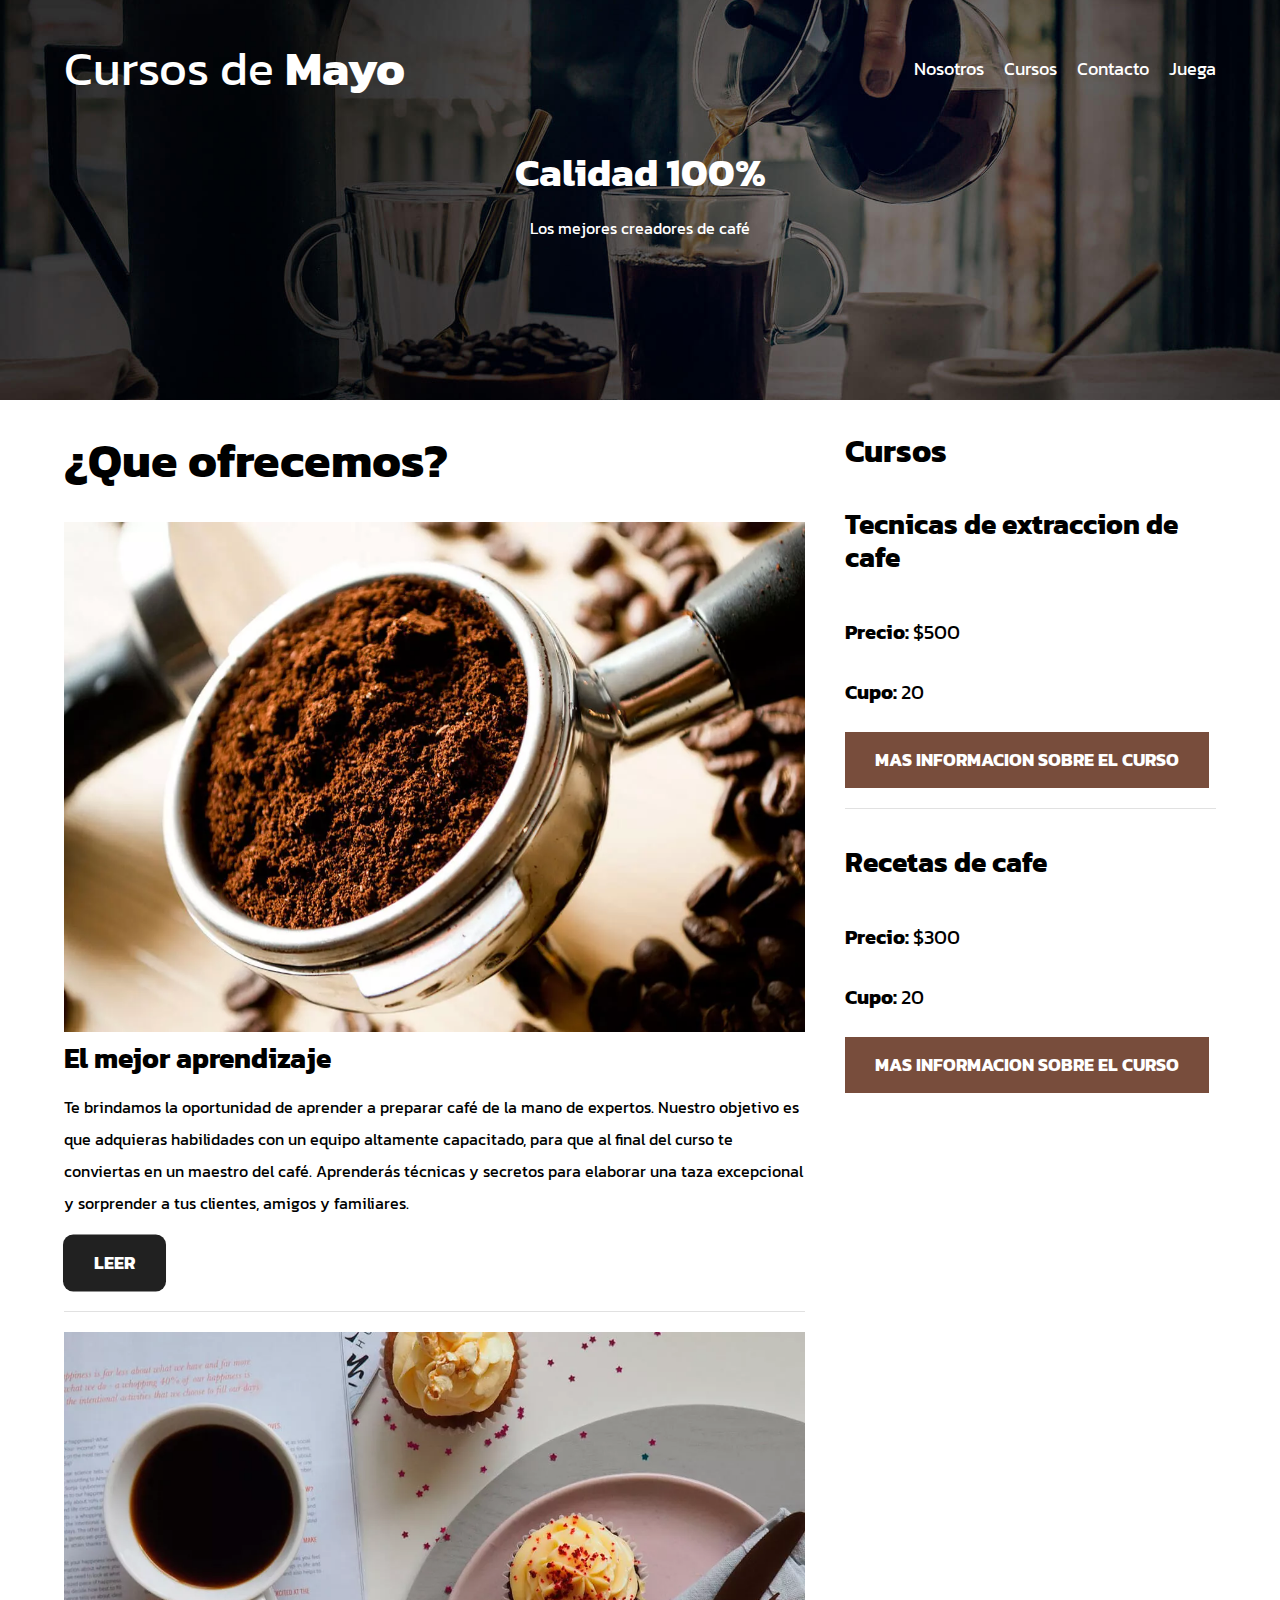
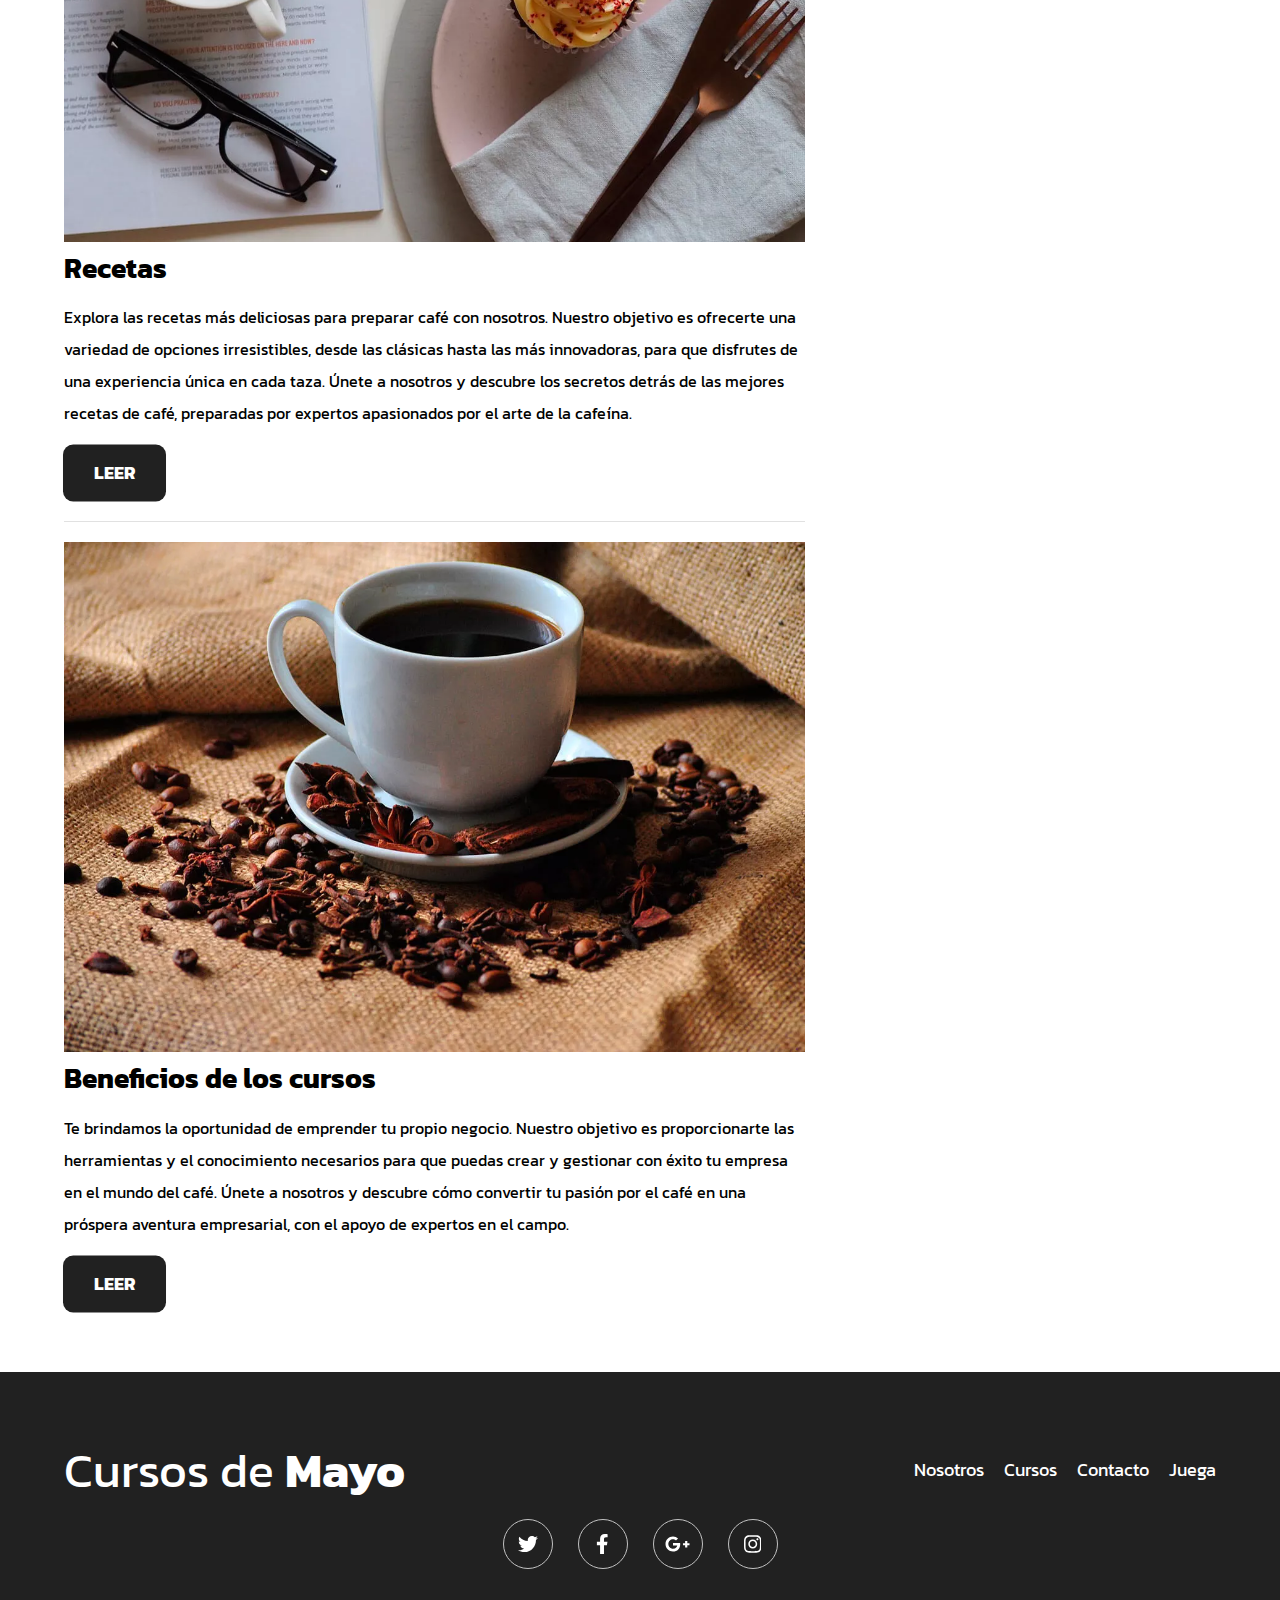
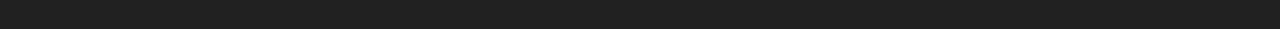
<file: index.html>
<!DOCTYPE html>
<html lang="en">

<head>
    <meta charset="UTF-8">
    <meta http-equiv="X-UA-Compatible" content="IE=edge">
    <meta name="viewport" content="width=device-width, initial-scale=1.0">
    <meta name="description" content="Pagina web sobre el cafe">
    <title>MayoCursos</title>

    <link rel="shortcut icon" href="/img/icono.png" type="image/x-icon">
    <!-- Prefetch -->
    <link rel="Prefetch" href="nosotros.html">

    <!-- Preload -->
    <link rel="preload" href="CSS/normalize.css" as="style">
    <link rel="stylesheet" href="CSS/normalize.css">

    <link rel="preload" href="CSS/style.css" as="style">
    <link rel="stylesheet" href="CSS/style.css">

    <!-- Google fonts -->
    <link rel="preconnect" href="https://fonts.googleapis.com">
    <link rel="preconnect" href="https://fonts.gstatic.com" crossorigin="crossoring" as="font">
    <link href="https://fonts.googleapis.com/css2?family=Open+Sans:ital@1&family=PT+Sans:wght@400;700&display=swap"
        rel="stylesheet">
    <title>Document</title>
</head>

<body>

    <header class="header">
        <div class="contenedor ">
            <div class="barra no-margin">
                <a class="logo" href="index.html">
                    <h1 class="logo__nombre no-margin centrar-texto">Cursos de <span class="logo__bold">Mayo</span></h1>
                </a>

                <nav class="navegacion">
                    <a href="nosotros.html" class="navegacion__enlace">Nosotros</a>
                    <a href="cursos.html" class="navegacion__enlace">Cursos</a>
                    <a href="contacto.html" class="navegacion__enlace">Contacto</a>
                    <a href="quiz.html" class="navegacion__enlace">Juega</a>
                </nav>
            </div>
        </div>

        <div class="header__texto">
            <h2 class="no-margin">Calidad 100%</h2>
            <p>Los mejores creadores de café</p>
        </div>
    </header>

    <div class="contenedor contenido-principal">
        <main class="blog">
            <h1>¿Que ofrecemos?</h1>

            <article class="entrada">
                <div class="entrada__imagen">
                    <picture>
                        <source srcset="img/blog1.webp" type="image/webp">
                        <img loading="lazy" src="img/blog1.jpg" alt="Imagen del blog">
                    </picture>
                </div>

                <div class="entrada__contenido">
                    <h4 class="no-margin">El mejor aprendizaje</h4>
                    <p>
                        Te brindamos la oportunidad de aprender a preparar café de la mano de expertos. Nuestro objetivo
                        es que adquieras habilidades con un equipo altamente capacitado, para que al final del curso te
                        conviertas en un maestro del café. Aprenderás técnicas y secretos para elaborar una taza
                        excepcional y sorprender a tus clientes, amigos y familiares.
                    </p>
                    <a href="entrada.html" class="boton boton--primario">Leer</a>
                </div>
            </article>

            <article class="entrada">
                <div class="entrada__imagen">
                    <picture>
                        <source srcset="img/blog2.webp" type="image/webp">
                        <img loading="lazy" src="img/blog2.jpg" alt="Imagen del blog">
                    </picture>
                </div>

                <div class="entrada__contenido">
                    <h4 class="no-margin">Recetas</h4>
                    <p>
                        Explora las recetas más deliciosas para preparar café con nosotros. Nuestro objetivo es
                        ofrecerte una variedad de opciones irresistibles, desde las clásicas hasta las más innovadoras,
                        para que disfrutes de una experiencia única en cada taza. Únete a nosotros y descubre los
                        secretos detrás de las mejores recetas de café, preparadas por expertos apasionados por el arte
                        de la cafeína.
                    </p>
                    <a href="entrada.html" class="boton boton--primario">Leer</a>
                </div>
            </article>

            <article class="entrada">
                <div class="entrada__imagen">
                    <picture>
                        <source srcset="img/blog3.webp" type="image/webp">
                        <img loading="lazy" src="img/blog3.jpg" alt="Imagen del blog">
                    </picture>
                </div>

                <div class="entrada__contenido">
                    <h4 class="no-margin">Beneficios de los cursos</h4>
                    <p>
                        Te brindamos la oportunidad de emprender tu propio negocio. Nuestro objetivo es proporcionarte
                        las herramientas y el conocimiento necesarios para que puedas crear y gestionar con éxito tu
                        empresa en el mundo del café. Únete a nosotros y descubre cómo convertir tu pasión por el café
                        en una próspera aventura empresarial, con el apoyo de expertos en el campo.
                    </p>
                    <a href="entrada.html" class="boton boton--primario">Leer</a>
                </div>
            </article>
        </main>
        <aside class="sidebar">
            <h3>Cursos</h3>

            <ul class="cursos no-padding">
                <li class="widget-curso">
                    <h4>Tecnicas de extraccion de cafe</h4>
                    <p class="widget-curso__label">Precio:
                        <span class="widget-curso__label__info">$500</span>
                    </p>
                    <p class="widget-curso__label">Cupo:
                        <span class="widget-curso__label__info">20</span>
                    </p>
                    <a href="entrada.html" class="boton boton--secundario">Mas informacion sobre el curso</a>
                </li>

                <li class="widget-curso">
                    <h4>Recetas de cafe</h4>
                    <p class="widget-curso__label">Precio:
                        <span class="widget-curso__label__info">$300</span>
                    </p>
                    <p class="widget-curso__label">Cupo:
                        <span class="widget-curso__label__info">20</span>
                    </p>
                    <a href="entrada.html" class="boton boton--secundario">Mas informacion sobre el curso</a>
                </li>
            </ul>
        </aside>
    </div>

    <footer class="footer">
        <div class="contenedor">
            <div class="barra no-margin">
                <a class="logo" href="index.html">
                    <h1 class="logo__nombre no-margin centrar-texto">Cursos de <span class="logo__bold">Mayo</span></h1>
                </a>

                <nav class="navegacion">
                    <a href="nosotros.html" class="navegacion__enlace">Nosotros</a>
                    <a href="cursos.html" class="navegacion__enlace">Cursos</a>
                    <a href="contacto.html" class="navegacion__enlace">Contacto</a>
                    <a href="quiz.html" class="navegacion__enlace">Juega</a>

                </nav>
            </div>
        </div>
        <div class="socials-container">
            <a href="#" class="social twitter">
                <svg height="1em" viewBox="0 0 512 512">
                    <path
                        d="M459.37 151.716c.325 4.548.325 9.097.325 13.645 0 138.72-105.583 298.558-298.558 298.558-59.452 0-114.68-17.219-161.137-47.106 8.447.974 16.568 1.299 25.34 1.299 49.055 0 94.213-16.568 130.274-44.832-46.132-.975-84.792-31.188-98.112-72.772 6.498.974 12.995 1.624 19.818 1.624 9.421 0 18.843-1.3 27.614-3.573-48.081-9.747-84.143-51.98-84.143-102.985v-1.299c13.969 7.797 30.214 12.67 47.431 13.319-28.264-18.843-46.781-51.005-46.781-87.391 0-19.492 5.197-37.36 14.294-52.954 51.655 63.675 129.3 105.258 216.365 109.807-1.624-7.797-2.599-15.918-2.599-24.04 0-57.828 46.782-104.934 104.934-104.934 30.213 0 57.502 12.67 76.67 33.137 23.715-4.548 46.456-13.32 66.599-25.34-7.798 24.366-24.366 44.833-46.132 57.827 21.117-2.273 41.584-8.122 60.426-16.243-14.292 20.791-32.161 39.308-52.628 54.253z">
                    </path>
                </svg>
            </a>

            <a href="#" class="social facebook"><svg height="1em" viewBox="0 0 320 512">
                    <path
                        d="M279.14 288l14.22-92.66h-88.91v-60.13c0-25.35 12.42-50.06 52.24-50.06h40.42V6.26S260.43 0 225.36 0c-73.22 0-121.08 44.38-121.08 124.72v70.62H22.89V288h81.39v224h100.17V288z">
                    </path>
                </svg></a>

            <a href="#" class="social google-plus">
                <svg height="1em" viewBox="0 0 640 512">
                    <path
                        d="M386.061 228.496c1.834 9.692 3.143 19.384 3.143 31.956C389.204 370.205 315.599 448 204.8 448c-106.084 0-192-85.915-192-192s85.916-192 192-192c51.864 0 95.083 18.859 128.611 50.292l-52.126 50.03c-14.145-13.621-39.028-29.599-76.485-29.599-65.484 0-118.92 54.221-118.92 121.277 0 67.056 53.436 121.277 118.92 121.277 75.961 0 104.513-54.745 108.965-82.773H204.8v-66.009h181.261zm185.406 6.437V179.2h-56.001v55.733h-55.733v56.001h55.733v55.733h56.001v-55.733H627.2v-56.001h-55.733z">
                    </path>
                </svg>
            </a>

            <a href="#" class="social instagram"><svg height="1em" viewBox="0 0 448 512">
                    <path
                        d="M224.1 141c-63.6 0-114.9 51.3-114.9 114.9s51.3 114.9 114.9 114.9S339 319.5 339 255.9 287.7 141 224.1 141zm0 189.6c-41.1 0-74.7-33.5-74.7-74.7s33.5-74.7 74.7-74.7 74.7 33.5 74.7 74.7-33.6 74.7-74.7 74.7zm146.4-194.3c0 14.9-12 26.8-26.8 26.8-14.9 0-26.8-12-26.8-26.8s12-26.8 26.8-26.8 26.8 12 26.8 26.8zm76.1 27.2c-1.7-35.9-9.9-67.7-36.2-93.9-26.2-26.2-58-34.4-93.9-36.2-37-2.1-147.9-2.1-184.9 0-35.8 1.7-67.6 9.9-93.9 36.1s-34.4 58-36.2 93.9c-2.1 37-2.1 147.9 0 184.9 1.7 35.9 9.9 67.7 36.2 93.9s58 34.4 93.9 36.2c37 2.1 147.9 2.1 184.9 0 35.9-1.7 67.7-9.9 93.9-36.2 26.2-26.2 34.4-58 36.2-93.9 2.1-37 2.1-147.8 0-184.8zM398.8 388c-7.8 19.6-22.9 34.7-42.6 42.6-29.5 11.7-99.5 9-132.1 9s-102.7 2.6-132.1-9c-19.6-7.8-34.7-22.9-42.6-42.6-11.7-29.5-9-99.5-9-132.1s-2.6-102.7 9-132.1c7.8-19.6 22.9-34.7 42.6-42.6 29.5-11.7 99.5-9 132.1-9s102.7-2.6 132.1 9c19.6 7.8 34.7 22.9 42.6 42.6 11.7 29.5 9 99.5 9 132.1s2.7 102.7-9 132.1z">
                    </path>
                </svg></a>
        </div>

    </footer>

    <script src="/js/modernizir.js"></script>
    <script src="/js/script.js"></script>
</body>

</html>
</file>
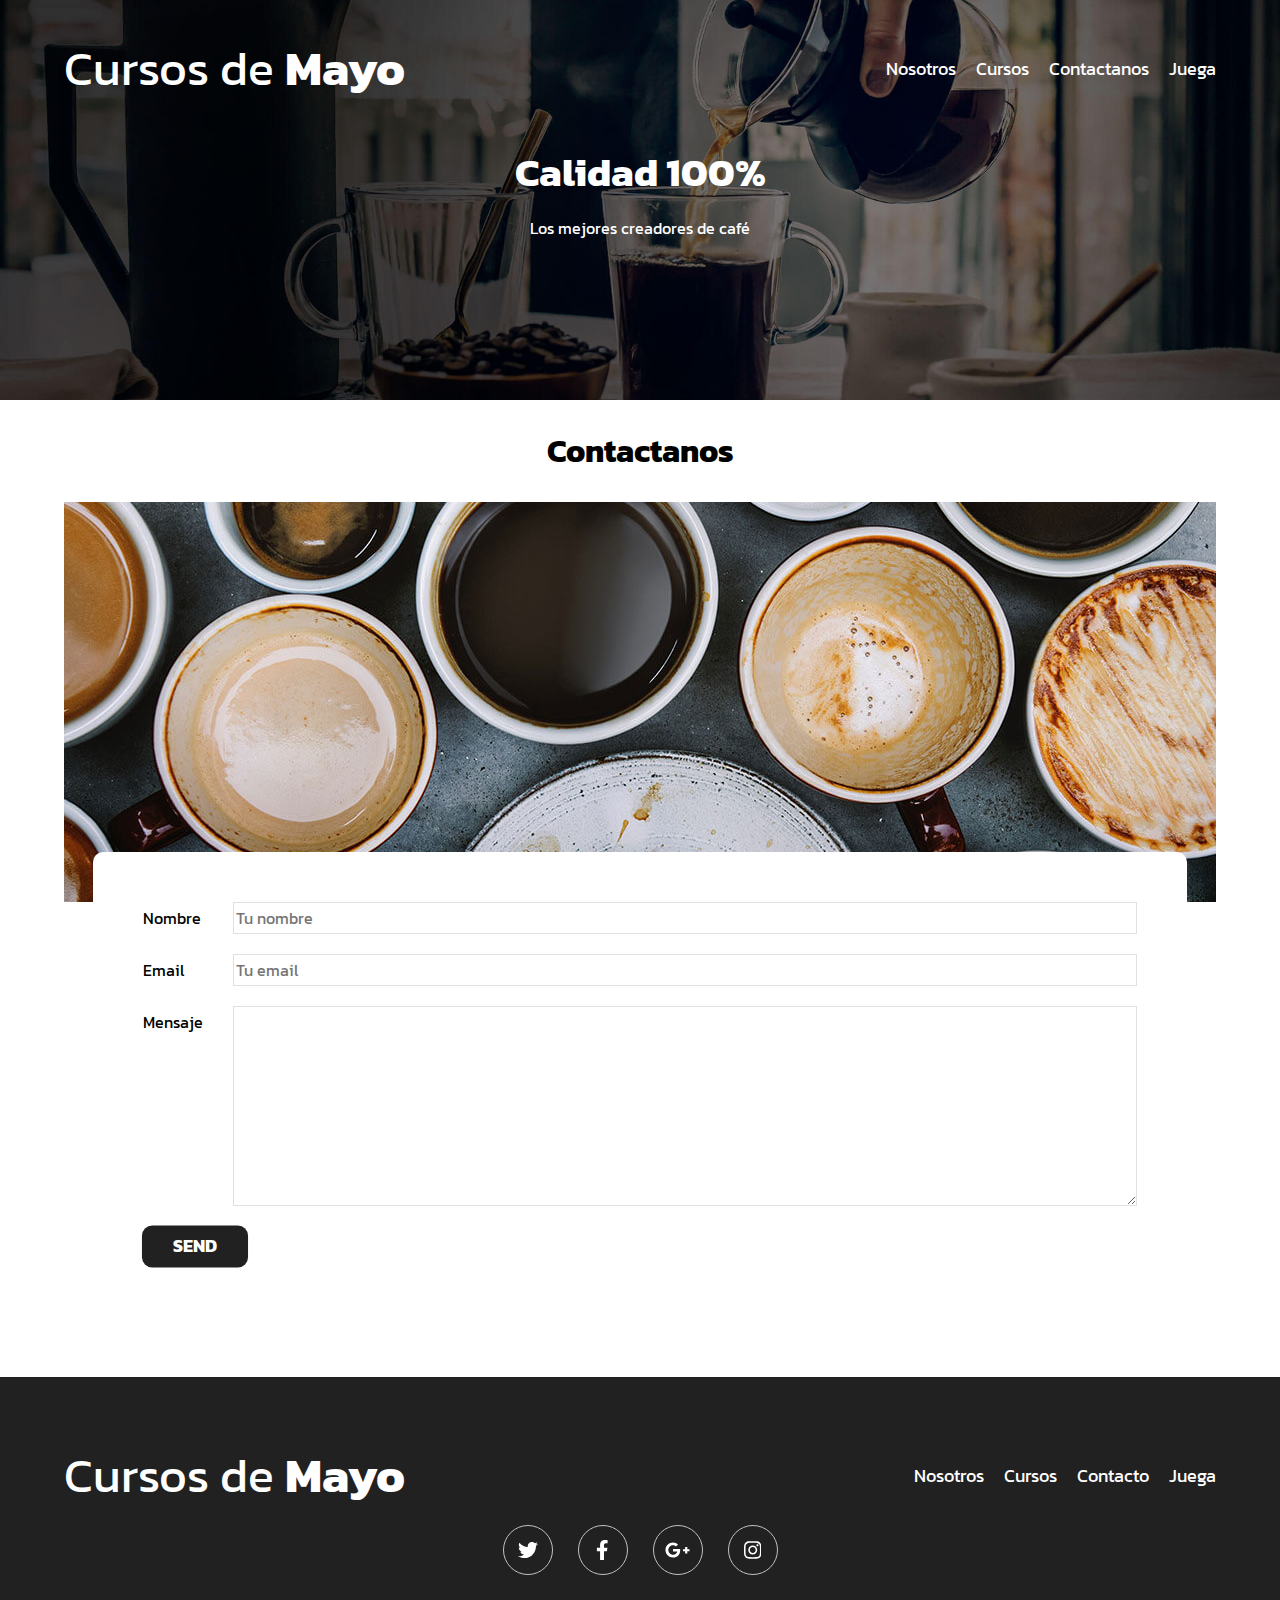
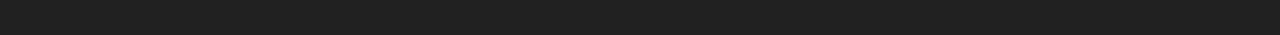
<file: contacto.html>
<!DOCTYPE html>
<html lang="en">
<head>
    <meta charset="UTF-8">
    <meta http-equiv="X-UA-Compatible" content="IE=edge">
    <meta name="viewport" content="width=device-width, initial-scale=1.0">
    <link rel="stylesheet" href="CSS/normalize.css">
    
    <title>MayoCursos</title>

    <link rel="shortcut icon" href="/img/icono.png" type="image/x-icon">
    <!-- Google fonts -->
    <link rel="preconnect" href="https://fonts.googleapis.com">
    <link rel="preconnect" href="https://fonts.gstatic.com" crossorigin>
    <link href="https://fonts.googleapis.com/css2?family=Open+Sans:ital@1&family=PT+Sans:wght@400;700&display=swap" rel="stylesheet">
    
    <link rel="stylesheet" href="CSS/style.css">
    <title>Document</title>
</head>
<body>
    
    <header class="header">
        <div class="contenedor ">
            <div class="barra no-margin">
                <a class="logo" href="index.html">
                    <h1 class="logo__nombre no-margin centrar-texto">Cursos de <span class="logo__bold">Mayo</span></h1>
                </a>

                <nav class="navegacion">
                    <a href="nosotros.html" class="navegacion__enlace">Nosotros</a>
                    <a href="cursos.html" class="navegacion__enlace">Cursos</a>
                    <a href="contacto.html" class="navegacion__enlace">Contactanos</a>
                    <a href="quiz.html" class="navegacion__enlace">Juega</a>
                </nav>
            </div>
        </div>

        <div class="header__texto">
            <h2 class="no-margin">Calidad 100%</h2>
            <p>Los mejores creadores de café</p>
        </div>
    </header>

    <main class="contenedor">
        <h3 class="centrar-texto">Contactanos</h3>

        <div class="contacto-bg"></div>

        <form class="formulario">
            <div class="campo">
                <label class="campo__label" for="nombre">Nombre</label>
                <input class="campo__filed" type="text" placeholder="Tu nombre" id="nombre">
            </div>
            <div class="campo">
                <label class="campo__label" for="email">Email</label>
                <input class="campo__filed" type="email" placeholder="Tu email" id="email">
            </div>
            <div class="campo">
                <label class="campo__label" for="mensaje">Mensaje</label>
                <textarea class="campo__filed campo__filed--textarea" id="mensaje"></textarea>
            </div>
            <div class="campo">
                <input class="boton boton--primario" type="submit" value="Send" onclick="alert('Correo Recibido')">
            </div>
        </form>
    </main>

    <footer class="footer">
        <div class="contenedor">
            <div class="barra no-margin">
                <a class="logo" href="index.html">
                    <h1 class="logo__nombre no-margin centrar-texto">Cursos de <span class="logo__bold">Mayo</span></h1>
                </a>

                <nav class="navegacion">
                    <a href="nosotros.html" class="navegacion__enlace">Nosotros</a>
                    <a href="cursos.html" class="navegacion__enlace">Cursos</a>
                    <a href="contacto.html" class="navegacion__enlace">Contacto</a>
                    <a href="quiz.html" class="navegacion__enlace">Juega</a>
                </nav>
            </div>
        </div>
        <div class="socials-container">
            <a href="#" class="social twitter">
                <svg height="1em" viewBox="0 0 512 512">
                    <path
                        d="M459.37 151.716c.325 4.548.325 9.097.325 13.645 0 138.72-105.583 298.558-298.558 298.558-59.452 0-114.68-17.219-161.137-47.106 8.447.974 16.568 1.299 25.34 1.299 49.055 0 94.213-16.568 130.274-44.832-46.132-.975-84.792-31.188-98.112-72.772 6.498.974 12.995 1.624 19.818 1.624 9.421 0 18.843-1.3 27.614-3.573-48.081-9.747-84.143-51.98-84.143-102.985v-1.299c13.969 7.797 30.214 12.67 47.431 13.319-28.264-18.843-46.781-51.005-46.781-87.391 0-19.492 5.197-37.36 14.294-52.954 51.655 63.675 129.3 105.258 216.365 109.807-1.624-7.797-2.599-15.918-2.599-24.04 0-57.828 46.782-104.934 104.934-104.934 30.213 0 57.502 12.67 76.67 33.137 23.715-4.548 46.456-13.32 66.599-25.34-7.798 24.366-24.366 44.833-46.132 57.827 21.117-2.273 41.584-8.122 60.426-16.243-14.292 20.791-32.161 39.308-52.628 54.253z">
                    </path>
                </svg>
            </a>

            <a href="#" class="social facebook"><svg height="1em" viewBox="0 0 320 512">
                    <path
                        d="M279.14 288l14.22-92.66h-88.91v-60.13c0-25.35 12.42-50.06 52.24-50.06h40.42V6.26S260.43 0 225.36 0c-73.22 0-121.08 44.38-121.08 124.72v70.62H22.89V288h81.39v224h100.17V288z">
                    </path>
                </svg></a>

            <a href="#" class="social google-plus">
                <svg height="1em" viewBox="0 0 640 512">
                    <path
                        d="M386.061 228.496c1.834 9.692 3.143 19.384 3.143 31.956C389.204 370.205 315.599 448 204.8 448c-106.084 0-192-85.915-192-192s85.916-192 192-192c51.864 0 95.083 18.859 128.611 50.292l-52.126 50.03c-14.145-13.621-39.028-29.599-76.485-29.599-65.484 0-118.92 54.221-118.92 121.277 0 67.056 53.436 121.277 118.92 121.277 75.961 0 104.513-54.745 108.965-82.773H204.8v-66.009h181.261zm185.406 6.437V179.2h-56.001v55.733h-55.733v56.001h55.733v55.733h56.001v-55.733H627.2v-56.001h-55.733z">
                    </path>
                </svg>
            </a>

            <a href="#" class="social instagram"><svg height="1em" viewBox="0 0 448 512">
                    <path
                        d="M224.1 141c-63.6 0-114.9 51.3-114.9 114.9s51.3 114.9 114.9 114.9S339 319.5 339 255.9 287.7 141 224.1 141zm0 189.6c-41.1 0-74.7-33.5-74.7-74.7s33.5-74.7 74.7-74.7 74.7 33.5 74.7 74.7-33.6 74.7-74.7 74.7zm146.4-194.3c0 14.9-12 26.8-26.8 26.8-14.9 0-26.8-12-26.8-26.8s12-26.8 26.8-26.8 26.8 12 26.8 26.8zm76.1 27.2c-1.7-35.9-9.9-67.7-36.2-93.9-26.2-26.2-58-34.4-93.9-36.2-37-2.1-147.9-2.1-184.9 0-35.8 1.7-67.6 9.9-93.9 36.1s-34.4 58-36.2 93.9c-2.1 37-2.1 147.9 0 184.9 1.7 35.9 9.9 67.7 36.2 93.9s58 34.4 93.9 36.2c37 2.1 147.9 2.1 184.9 0 35.9-1.7 67.7-9.9 93.9-36.2 26.2-26.2 34.4-58 36.2-93.9 2.1-37 2.1-147.8 0-184.8zM398.8 388c-7.8 19.6-22.9 34.7-42.6 42.6-29.5 11.7-99.5 9-132.1 9s-102.7 2.6-132.1-9c-19.6-7.8-34.7-22.9-42.6-42.6-11.7-29.5-9-99.5-9-132.1s-2.6-102.7 9-132.1c7.8-19.6 22.9-34.7 42.6-42.6 29.5-11.7 99.5-9 132.1-9s102.7-2.6 132.1 9c19.6 7.8 34.7 22.9 42.6 42.6 11.7 29.5 9 99.5 9 132.1s2.7 102.7-9 132.1z">
                    </path>
                </svg></a>
        </div>

    </footer>

    <script src="js/modernizir.js"></script>
    <script src="/js/script.js"></script>
</body>
</html>
</file>
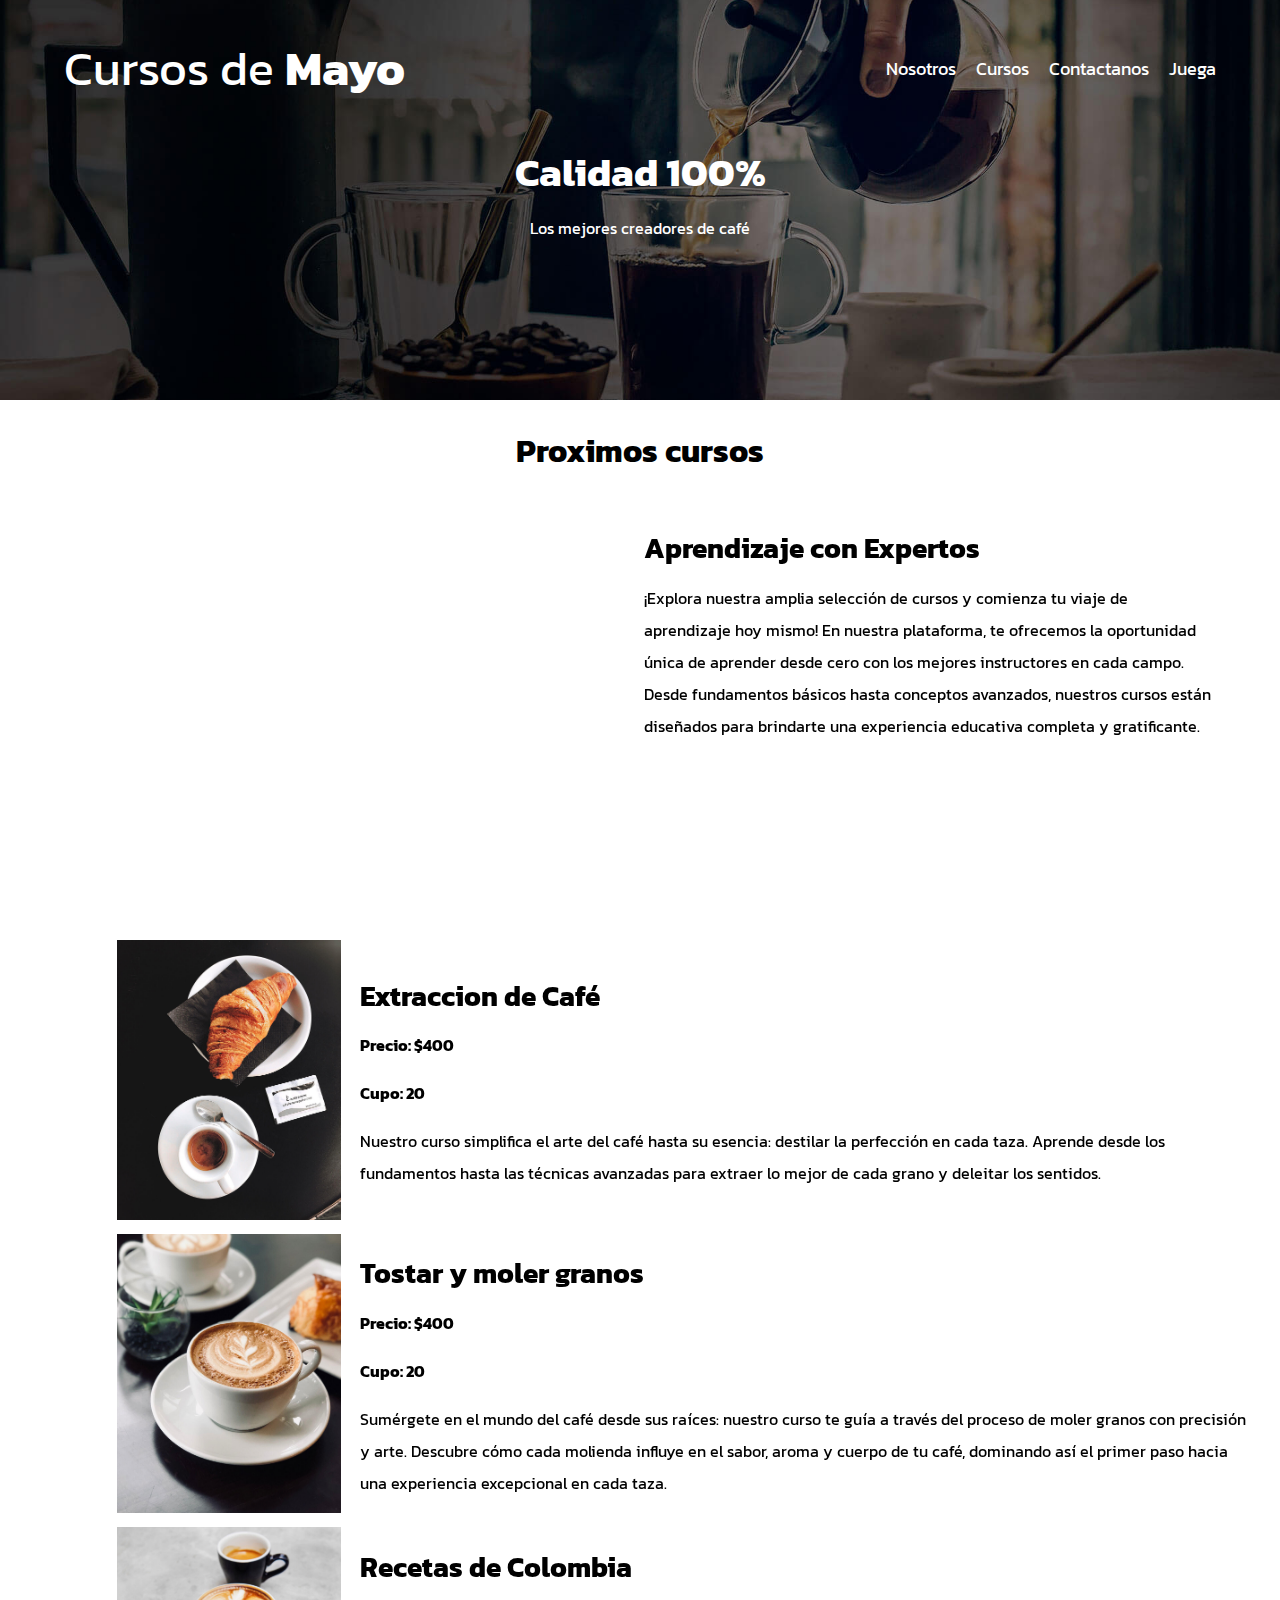
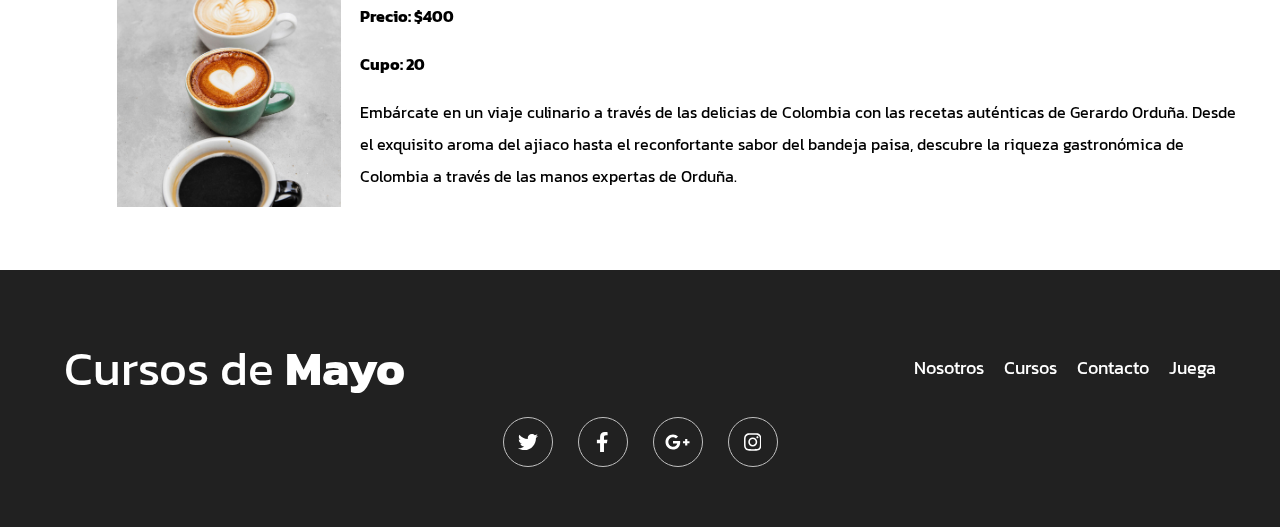
<file: cursos.html>
<!DOCTYPE html>
<html lang="en">

<head>
    <meta charset="UTF-8">
    <meta http-equiv="X-UA-Compatible" content="IE=edge">
    <meta name="viewport" content="width=device-width, initial-scale=1.0">
    <link rel="stylesheet" href="CSS/normalize.css">

    <title>MayoCursos</title>

    <link rel="shortcut icon" href="/img/icono.png" type="image/x-icon">
    <!-- Google fonts -->
    <link rel="preconnect" href="https://fonts.googleapis.com">
    <link rel="preconnect" href="https://fonts.gstatic.com" crossorigin>
    <link href="https://fonts.googleapis.com/css2?family=Open+Sans:ital@1&family=PT+Sans:wght@400;700&display=swap"
        rel="stylesheet">

    <link rel="stylesheet" href="CSS/style.css">
    <title>Document</title>
</head>

<body>

    <header class="header">
        <div class="contenedor ">
            <div class="barra no-margin">
                <a class="logo" href="index.html">
                    <h1 class="logo__nombre no-margin centrar-texto">Cursos de <span class="logo__bold">Mayo</span></h1>
                </a>

                <nav class="navegacion">
                    <a href="nosotros.html" class="navegacion__enlace">Nosotros</a>
                    <a href="cursos.html" class="navegacion__enlace">Cursos</a>
                    <a href="contacto.html" class="navegacion__enlace">Contactanos</a>
                    <a href="quiz.html" class="navegacion__enlace">Juega</a>
                </nav>
            </div>
        </div>

        <div class="header__texto">
            <h2 class="no-margin">Calidad 100%</h2>
            <p>Los mejores creadores de café</p>
        </div>
    </header>

    <main class="contenedor">
        <h3 class="centrar-texto">Proximos cursos</h3>

        <div class="curso">
            <div class="curso_imagen">
                <iframe width="560" height="315" src="https://www.youtube.com/embed/OUEA_AUD3j0?si=9xuUqo4FDagNhNUS"
                    title="YouTube video player" frameborder="0"
                    allow="accelerometer; autoplay; clipboard-write; encrypted-media; gyroscope; picture-in-picture; web-share"
                    referrerpolicy="strict-origin-when-cross-origin" allowfullscreen></iframe>
            </div>
            <div class="curso_informacion">
                <h4 class="no-margin">Aprendizaje con Expertos</h4>
                <p class="curso__descripcion">¡Explora nuestra amplia selección de cursos y comienza tu viaje de
                    aprendizaje hoy mismo! En nuestra plataforma, te ofrecemos la oportunidad única de aprender
                    desde cero con los mejores instructores en cada campo. Desde fundamentos básicos hasta conceptos
                    avanzados, nuestros cursos están diseñados para brindarte una experiencia educativa completa y
                    gratificante.</p>
            </div>
        </div>

        <table class="tablota">
            <tr>
                <td>
                    <img src="img/curso1.jpg" alt="Curso 1">
                </td>
                <td>
                    <div class="nose">
                        <h4 class="no-margin">Extraccion de Café</h4>
                        <p class="curso__label">Precio: $400</p>
                        <p class="curso__label">Cupo:
                            <span class="curso__info">20</span>
                        </p>
                        <p class="curso__descripcion">Nuestro curso simplifica el arte del café hasta su esencia:
                            destilar
                            la perfección en cada taza. Aprende desde los fundamentos hasta las técnicas avanzadas para
                            extraer lo mejor de cada grano y deleitar los sentidos.</p>
                    </div>
                </td>
            </tr>
            <tr>
                <td>
                    <img src="img/curso2.jpg" alt="Curso 1">
                </td>
                <td>
                    <div class="nose">
                        <h4 class="no-margin">Tostar y moler granos</h4>
                        <p class="curso__label">Precio: $400</p>
                        <p class="curso__label">Cupo:
                            <span class="curso__info">20</span>
                        </p>
                        <p class="curso__descripcion">Sumérgete en el mundo del café desde sus raíces: nuestro curso te
                            guía a través del proceso de moler granos con precisión y arte. Descubre cómo cada molienda
                            influye en el sabor, aroma y cuerpo de tu café, dominando así el primer paso hacia una
                            experiencia excepcional en cada taza.</p>
                    </div>
                </td>
            </tr>
            <tr>
                <td>
                    <img src="img/curso3.jpg" alt="Curso 1">
                </td>
                <td>
                    <div class="nose">
                        <h4 class="no-margin">Recetas de Colombia</h4>
                        <p class="curso__label">Precio: $400</p>
                        <p class="curso__label">Cupo:
                            <span class="curso__info">20</span>
                        </p>
                        <p class="curso__descripcion">Embárcate en un viaje culinario a través de las delicias de
                            Colombia con las recetas auténticas de Gerardo Orduña. Desde el exquisito aroma del ajiaco
                            hasta el reconfortante sabor del bandeja paisa, descubre la riqueza gastronómica de Colombia
                            a través de las manos expertas de Orduña.</p>
                    </div>
                </td>
            </tr>
        </table>

    </main>

    <footer class="footer">
        <div class="contenedor">
            <div class="barra no-margin">
                <a class="logo" href="index.html">
                    <h1 class="logo__nombre no-margin centrar-texto">Cursos de <span class="logo__bold">Mayo</span></h1>
                </a>

                <nav class="navegacion">
                    <a href="nosotros.html" class="navegacion__enlace">Nosotros</a>
                    <a href="cursos.html" class="navegacion__enlace">Cursos</a>
                    <a href="contacto.html" class="navegacion__enlace">Contacto</a>
                    <a href="quiz.html" class="navegacion__enlace">Juega</a>
                </nav>
            </div>
        </div>
        <div class="socials-container">
            <a href="#" class="social twitter">
                <svg height="1em" viewBox="0 0 512 512">
                    <path
                        d="M459.37 151.716c.325 4.548.325 9.097.325 13.645 0 138.72-105.583 298.558-298.558 298.558-59.452 0-114.68-17.219-161.137-47.106 8.447.974 16.568 1.299 25.34 1.299 49.055 0 94.213-16.568 130.274-44.832-46.132-.975-84.792-31.188-98.112-72.772 6.498.974 12.995 1.624 19.818 1.624 9.421 0 18.843-1.3 27.614-3.573-48.081-9.747-84.143-51.98-84.143-102.985v-1.299c13.969 7.797 30.214 12.67 47.431 13.319-28.264-18.843-46.781-51.005-46.781-87.391 0-19.492 5.197-37.36 14.294-52.954 51.655 63.675 129.3 105.258 216.365 109.807-1.624-7.797-2.599-15.918-2.599-24.04 0-57.828 46.782-104.934 104.934-104.934 30.213 0 57.502 12.67 76.67 33.137 23.715-4.548 46.456-13.32 66.599-25.34-7.798 24.366-24.366 44.833-46.132 57.827 21.117-2.273 41.584-8.122 60.426-16.243-14.292 20.791-32.161 39.308-52.628 54.253z">
                    </path>
                </svg>
            </a>

            <a href="#" class="social facebook"><svg height="1em" viewBox="0 0 320 512">
                    <path
                        d="M279.14 288l14.22-92.66h-88.91v-60.13c0-25.35 12.42-50.06 52.24-50.06h40.42V6.26S260.43 0 225.36 0c-73.22 0-121.08 44.38-121.08 124.72v70.62H22.89V288h81.39v224h100.17V288z">
                    </path>
                </svg></a>

            <a href="#" class="social google-plus">
                <svg height="1em" viewBox="0 0 640 512">
                    <path
                        d="M386.061 228.496c1.834 9.692 3.143 19.384 3.143 31.956C389.204 370.205 315.599 448 204.8 448c-106.084 0-192-85.915-192-192s85.916-192 192-192c51.864 0 95.083 18.859 128.611 50.292l-52.126 50.03c-14.145-13.621-39.028-29.599-76.485-29.599-65.484 0-118.92 54.221-118.92 121.277 0 67.056 53.436 121.277 118.92 121.277 75.961 0 104.513-54.745 108.965-82.773H204.8v-66.009h181.261zm185.406 6.437V179.2h-56.001v55.733h-55.733v56.001h55.733v55.733h56.001v-55.733H627.2v-56.001h-55.733z">
                    </path>
                </svg>
            </a>

            <a href="#" class="social instagram"><svg height="1em" viewBox="0 0 448 512">
                    <path
                        d="M224.1 141c-63.6 0-114.9 51.3-114.9 114.9s51.3 114.9 114.9 114.9S339 319.5 339 255.9 287.7 141 224.1 141zm0 189.6c-41.1 0-74.7-33.5-74.7-74.7s33.5-74.7 74.7-74.7 74.7 33.5 74.7 74.7-33.6 74.7-74.7 74.7zm146.4-194.3c0 14.9-12 26.8-26.8 26.8-14.9 0-26.8-12-26.8-26.8s12-26.8 26.8-26.8 26.8 12 26.8 26.8zm76.1 27.2c-1.7-35.9-9.9-67.7-36.2-93.9-26.2-26.2-58-34.4-93.9-36.2-37-2.1-147.9-2.1-184.9 0-35.8 1.7-67.6 9.9-93.9 36.1s-34.4 58-36.2 93.9c-2.1 37-2.1 147.9 0 184.9 1.7 35.9 9.9 67.7 36.2 93.9s58 34.4 93.9 36.2c37 2.1 147.9 2.1 184.9 0 35.9-1.7 67.7-9.9 93.9-36.2 26.2-26.2 34.4-58 36.2-93.9 2.1-37 2.1-147.8 0-184.8zM398.8 388c-7.8 19.6-22.9 34.7-42.6 42.6-29.5 11.7-99.5 9-132.1 9s-102.7 2.6-132.1-9c-19.6-7.8-34.7-22.9-42.6-42.6-11.7-29.5-9-99.5-9-132.1s-2.6-102.7 9-132.1c7.8-19.6 22.9-34.7 42.6-42.6 29.5-11.7 99.5-9 132.1-9s102.7-2.6 132.1 9c19.6 7.8 34.7 22.9 42.6 42.6 11.7 29.5 9 99.5 9 132.1s2.7 102.7-9 132.1z">
                    </path>
                </svg></a>
        </div>

    </footer>

    <script src="js/modernizir.js"></script>
    <script src="/js/script.js"></script>
</body>

</html>
</file>
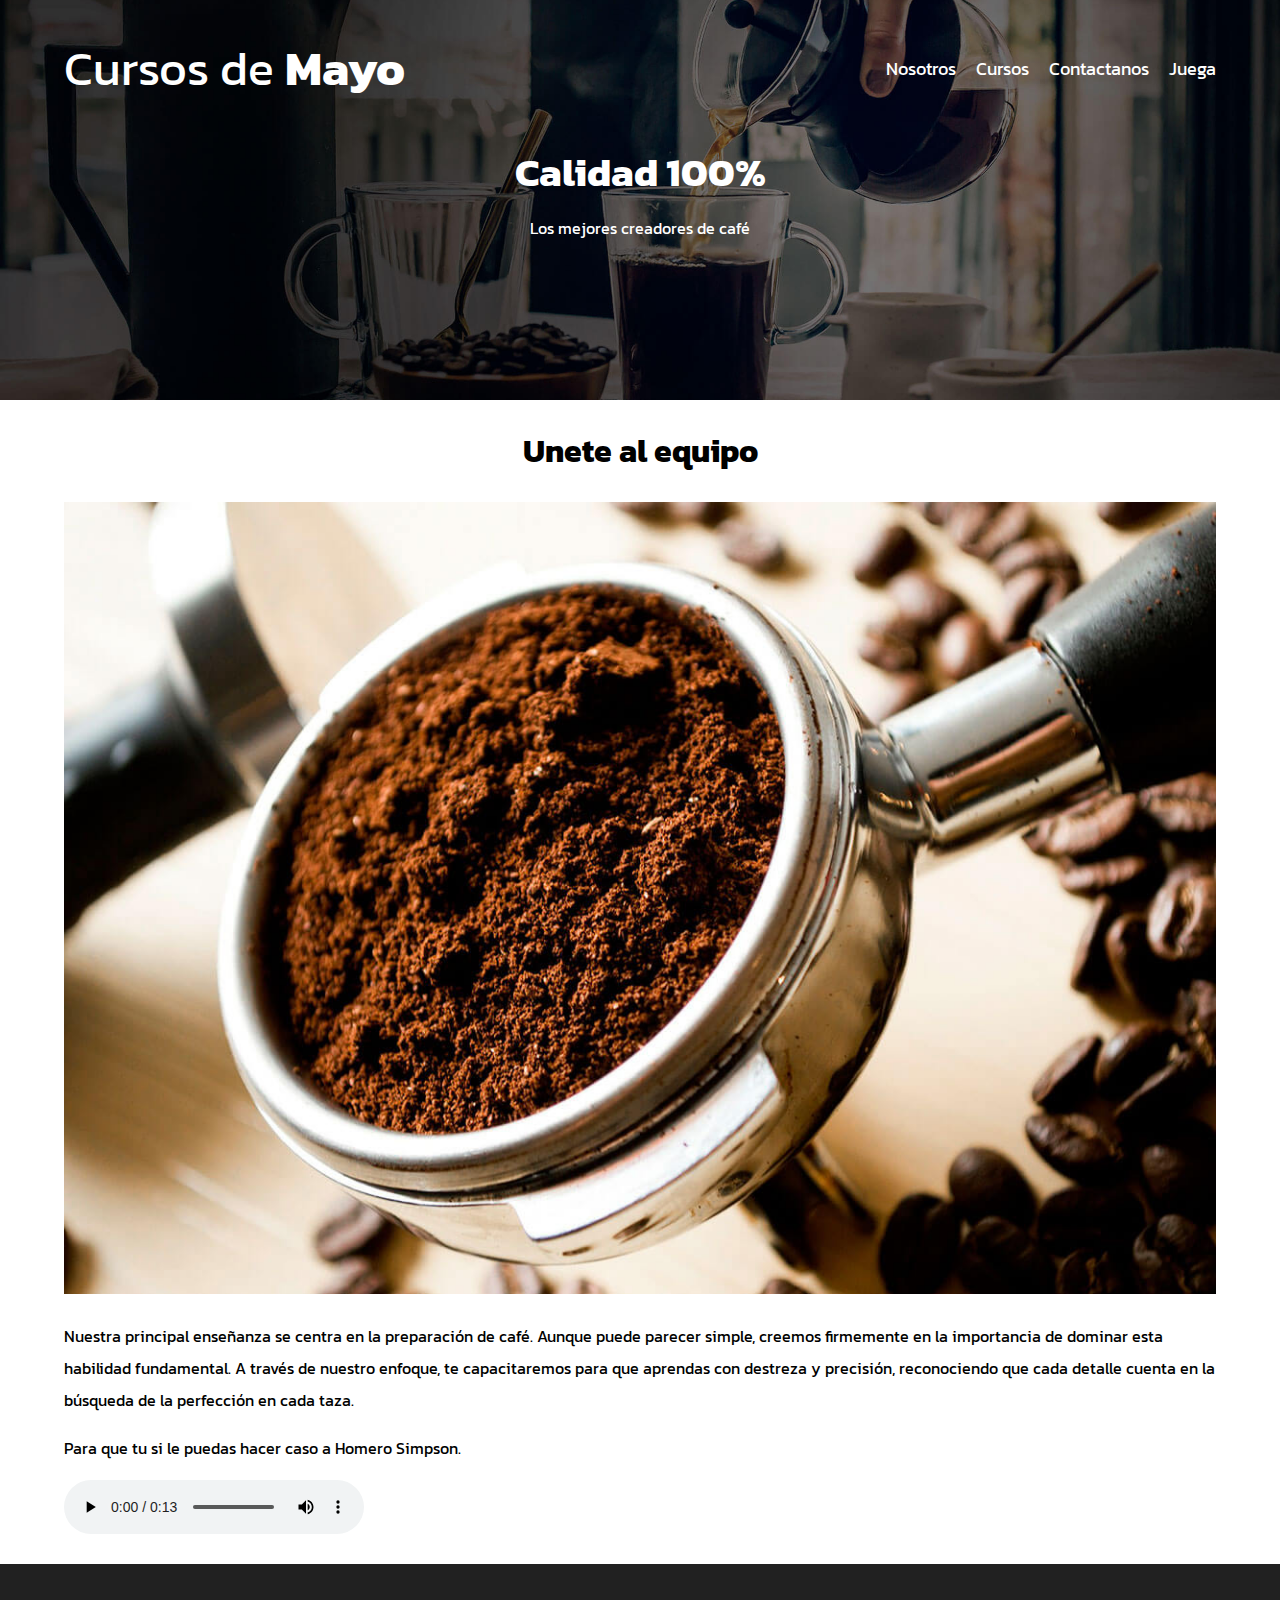
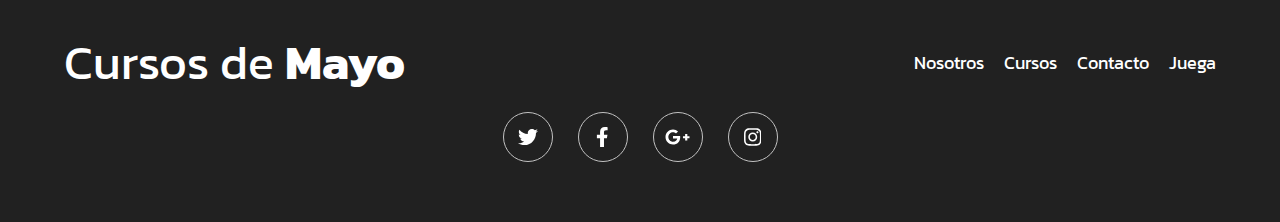
<file: entrada.html>
<!DOCTYPE html>
<html lang="en">

<head>
    <meta charset="UTF-8">
    <meta http-equiv="X-UA-Compatible" content="IE=edge">
    <meta name="viewport" content="width=device-width, initial-scale=1.0">
    <link rel="stylesheet" href="CSS/normalize.css">

    <title>MayoCursos</title>

    <link rel="shortcut icon" href="/img/icono.png" type="image/x-icon">
    <!-- Google fonts -->
    <link rel="preconnect" href="https://fonts.googleapis.com">
    <link rel="preconnect" href="https://fonts.gstatic.com" crossorigin>
    <link href="https://fonts.googleapis.com/css2?family=Open+Sans:ital@1&family=PT+Sans:wght@400;700&display=swap"
        rel="stylesheet">

    <link rel="stylesheet" href="CSS/style.css">
    <title>Document</title>
</head>

<body>

    <header class="header">
        <div class="contenedor ">
            <div class="barra no-margin">
                <a class="logo" href="index.html">
                    <h1 class="logo__nombre no-margin centrar-texto">Cursos de <span class="logo__bold">Mayo</span></h1>
                </a>

                <nav class="navegacion">
                    <a href="nosotros.html" class="navegacion__enlace">Nosotros</a>
                    <a href="cursos.html" class="navegacion__enlace">Cursos</a>
                    <a href="contacto.html" class="navegacion__enlace">Contactanos</a>
                    <a href="quiz.html" class="navegacion__enlace">Juega</a>
                </nav>
            </div>
        </div>

        <div class="header__texto">
            <h2 class="no-margin">Calidad 100%</h2>
            <p>Los mejores creadores de café</p>
        </div>
    </header>

    <main class="contenedor">
        <h3 class="centrar-texto">Unete al equipo</h3>

        <img src="img/blog1.jpg" alt="imagen nosotros">
        <!-- Food, clothes -->
        <p>Nuestra principal enseñanza se centra en la preparación de café. Aunque puede parecer simple, creemos
            firmemente en la importancia de dominar esta habilidad fundamental. A través de nuestro enfoque, te
            capacitaremos para que aprendas con destreza y precisión, reconociendo que cada detalle cuenta en la
            búsqueda de la perfección en cada taza.</p>
        <p>Para que tu si le puedas hacer caso a Homero Simpson.</p>
        <audio controls>
            <source src="/src/homero.mp3">
        </audio>
    </main>

    <footer class="footer">
        <div class="contenedor">
            <div class="barra no-margin">
                <a class="logo" href="index.html">
                    <h1 class="logo__nombre no-margin centrar-texto">Cursos de <span class="logo__bold">Mayo</span></h1>
                </a>

                <nav class="navegacion">
                    <a href="nosotros.html" class="navegacion__enlace">Nosotros</a>
                    <a href="cursos.html" class="navegacion__enlace">Cursos</a>
                    <a href="contacto.html" class="navegacion__enlace">Contacto</a>
                    <a href="quiz.html" class="navegacion__enlace">Juega</a>
                </nav>
            </div>
        </div>
        <div class="socials-container">
            <a href="#" class="social twitter">
                <svg height="1em" viewBox="0 0 512 512">
                    <path
                        d="M459.37 151.716c.325 4.548.325 9.097.325 13.645 0 138.72-105.583 298.558-298.558 298.558-59.452 0-114.68-17.219-161.137-47.106 8.447.974 16.568 1.299 25.34 1.299 49.055 0 94.213-16.568 130.274-44.832-46.132-.975-84.792-31.188-98.112-72.772 6.498.974 12.995 1.624 19.818 1.624 9.421 0 18.843-1.3 27.614-3.573-48.081-9.747-84.143-51.98-84.143-102.985v-1.299c13.969 7.797 30.214 12.67 47.431 13.319-28.264-18.843-46.781-51.005-46.781-87.391 0-19.492 5.197-37.36 14.294-52.954 51.655 63.675 129.3 105.258 216.365 109.807-1.624-7.797-2.599-15.918-2.599-24.04 0-57.828 46.782-104.934 104.934-104.934 30.213 0 57.502 12.67 76.67 33.137 23.715-4.548 46.456-13.32 66.599-25.34-7.798 24.366-24.366 44.833-46.132 57.827 21.117-2.273 41.584-8.122 60.426-16.243-14.292 20.791-32.161 39.308-52.628 54.253z">
                    </path>
                </svg>
            </a>

            <a href="#" class="social facebook"><svg height="1em" viewBox="0 0 320 512">
                    <path
                        d="M279.14 288l14.22-92.66h-88.91v-60.13c0-25.35 12.42-50.06 52.24-50.06h40.42V6.26S260.43 0 225.36 0c-73.22 0-121.08 44.38-121.08 124.72v70.62H22.89V288h81.39v224h100.17V288z">
                    </path>
                </svg></a>

            <a href="#" class="social google-plus">
                <svg height="1em" viewBox="0 0 640 512">
                    <path
                        d="M386.061 228.496c1.834 9.692 3.143 19.384 3.143 31.956C389.204 370.205 315.599 448 204.8 448c-106.084 0-192-85.915-192-192s85.916-192 192-192c51.864 0 95.083 18.859 128.611 50.292l-52.126 50.03c-14.145-13.621-39.028-29.599-76.485-29.599-65.484 0-118.92 54.221-118.92 121.277 0 67.056 53.436 121.277 118.92 121.277 75.961 0 104.513-54.745 108.965-82.773H204.8v-66.009h181.261zm185.406 6.437V179.2h-56.001v55.733h-55.733v56.001h55.733v55.733h56.001v-55.733H627.2v-56.001h-55.733z">
                    </path>
                </svg>
            </a>

            <a href="#" class="social instagram"><svg height="1em" viewBox="0 0 448 512">
                    <path
                        d="M224.1 141c-63.6 0-114.9 51.3-114.9 114.9s51.3 114.9 114.9 114.9S339 319.5 339 255.9 287.7 141 224.1 141zm0 189.6c-41.1 0-74.7-33.5-74.7-74.7s33.5-74.7 74.7-74.7 74.7 33.5 74.7 74.7-33.6 74.7-74.7 74.7zm146.4-194.3c0 14.9-12 26.8-26.8 26.8-14.9 0-26.8-12-26.8-26.8s12-26.8 26.8-26.8 26.8 12 26.8 26.8zm76.1 27.2c-1.7-35.9-9.9-67.7-36.2-93.9-26.2-26.2-58-34.4-93.9-36.2-37-2.1-147.9-2.1-184.9 0-35.8 1.7-67.6 9.9-93.9 36.1s-34.4 58-36.2 93.9c-2.1 37-2.1 147.9 0 184.9 1.7 35.9 9.9 67.7 36.2 93.9s58 34.4 93.9 36.2c37 2.1 147.9 2.1 184.9 0 35.9-1.7 67.7-9.9 93.9-36.2 26.2-26.2 34.4-58 36.2-93.9 2.1-37 2.1-147.8 0-184.8zM398.8 388c-7.8 19.6-22.9 34.7-42.6 42.6-29.5 11.7-99.5 9-132.1 9s-102.7 2.6-132.1-9c-19.6-7.8-34.7-22.9-42.6-42.6-11.7-29.5-9-99.5-9-132.1s-2.6-102.7 9-132.1c7.8-19.6 22.9-34.7 42.6-42.6 29.5-11.7 99.5-9 132.1-9s102.7-2.6 132.1 9c19.6 7.8 34.7 22.9 42.6 42.6 11.7 29.5 9 99.5 9 132.1s2.7 102.7-9 132.1z">
                    </path>
                </svg></a>
        </div>

    </footer>

    <script src="js/modernizir.js"></script>
    <script src="/js/script.js"></script>
</body>

</html>
</file>
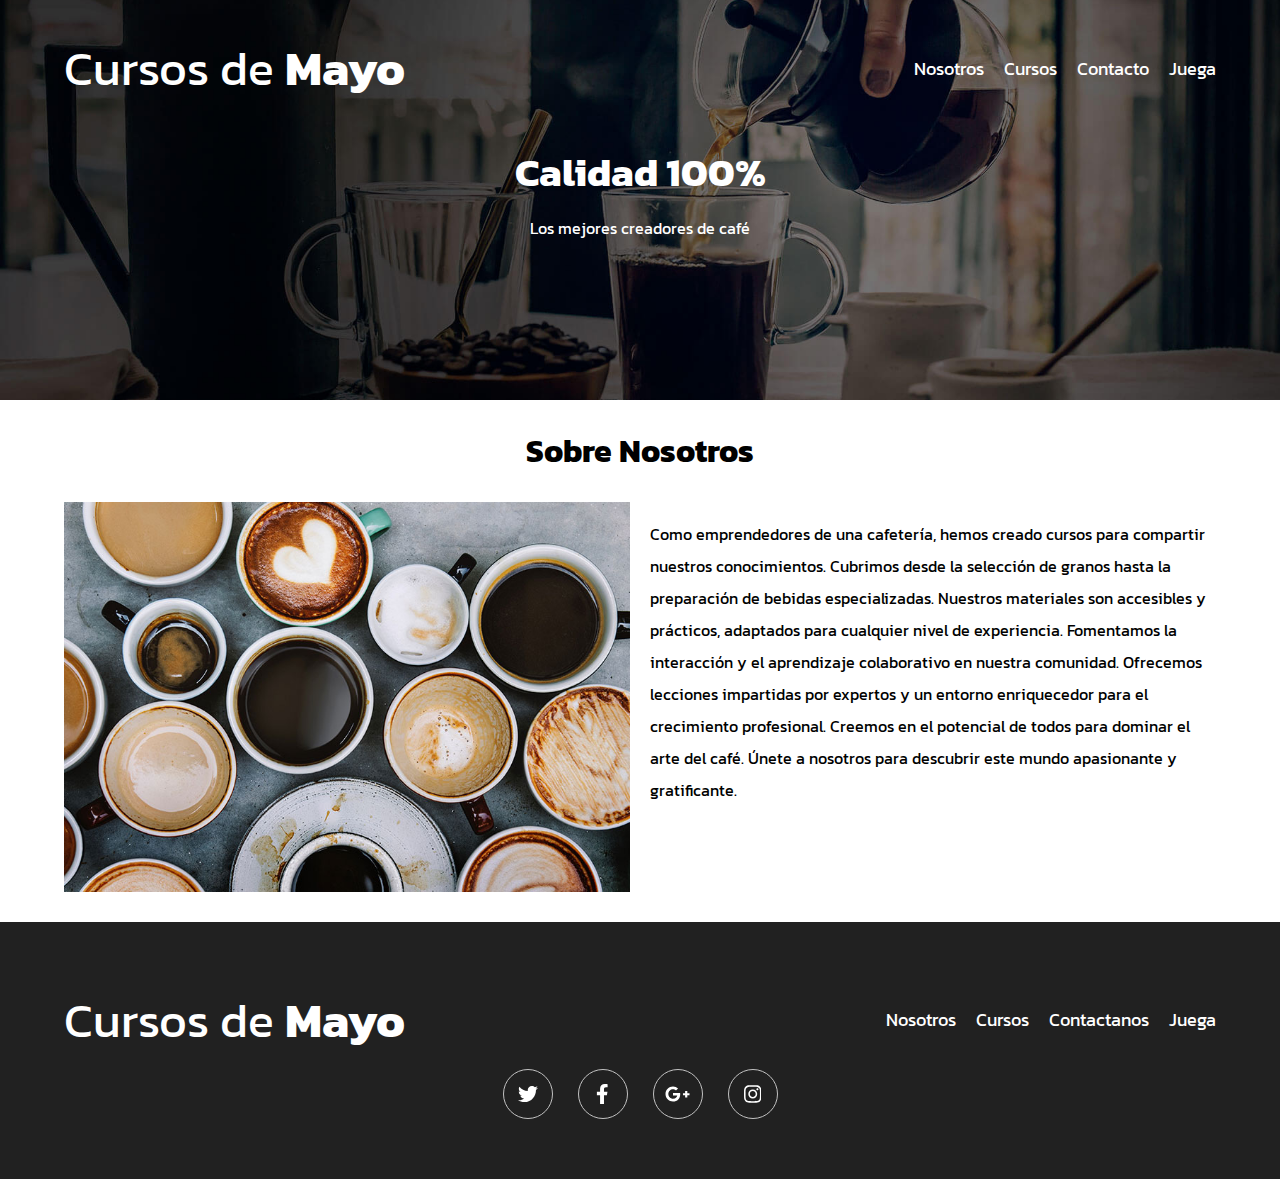
<file: nosotros.html>
<!DOCTYPE html>
<html lang="en">

<head>
    <meta charset="UTF-8">
    <meta http-equiv="X-UA-Compatible" content="IE=edge">
    <meta name="viewport" content="width=device-width, initial-scale=1.0">
    <link rel="stylesheet" href="CSS/normalize.css">

    <title>MayoCursos</title>

    <link rel="shortcut icon" href="/img/icono.png" type="image/x-icon">
    <!-- Google fonts -->
    <link rel="preconnect" href="https://fonts.googleapis.com">
    <link rel="preconnect" href="https://fonts.gstatic.com" crossorigin>
    <link href="https://fonts.googleapis.com/css2?family=Open+Sans:ital@1&family=PT+Sans:wght@400;700&display=swap"
        rel="stylesheet">

    <link rel="stylesheet" href="CSS/style.css">
    <title>Document</title>
</head>

<body>

    <header class="header">
        <div class="contenedor ">
            <div class="barra no-margin">
                <a class="logo" href="index.html">
                    <h1 class="logo__nombre no-margin centrar-texto">Cursos de <span class="logo__bold">Mayo</span></h1>
                </a>

                <nav class="navegacion">
                    <a href="nosotros.html" class="navegacion__enlace">Nosotros</a>
                    <a href="cursos.html" class="navegacion__enlace">Cursos</a>
                    <a href="contacto.html" class="navegacion__enlace">Contacto</a>
                    <a href="quiz.html" class="navegacion__enlace">Juega</a>
                </nav>
            </div>
        </div>

        <div class="header__texto">
            <h2 class="no-margin">Calidad 100%</h2>
            <p>Los mejores creadores de café</p>
        </div>
    </header>

    <main class="contenedor">
        <h3 class="centrar-texto">Sobre Nosotros</h3>
        <div class="sobre-nosotros">
            <div class="sobre-nosotros__imagen">
                <img src="img/nosotros.jpg" alt="imagen nosotros">
            </div>

            <div class="sobre-nosotros__texto">
                <p>Como emprendedores de una cafetería, hemos creado cursos para compartir nuestros conocimientos.
                    Cubrimos desde la selección de granos hasta la preparación de bebidas especializadas. Nuestros
                    materiales son accesibles y prácticos, adaptados para cualquier nivel de experiencia. Fomentamos la
                    interacción y el aprendizaje colaborativo en nuestra comunidad.

                    Ofrecemos lecciones impartidas por expertos y un entorno enriquecedor para el crecimiento
                    profesional. Creemos en el potencial de todos para dominar el arte del café. Únete a nosotros para
                    descubrir este mundo apasionante y gratificante.</p>
            </div>
        </div>
    </main>

    <footer class="footer">
        <div class="contenedor">
            <div class="barra no-margin">
                <a class="logo" href="index.html">
                    <h1 class="logo__nombre no-margin centrar-texto">Cursos de <span class="logo__bold">Mayo</span></h1>
                </a>

                <nav class="navegacion">
                    <a href="nosotros.html" class="navegacion__enlace">Nosotros</a>
                    <a href="cursos.html" class="navegacion__enlace">Cursos</a>
                    <a href="contacto.html" class="navegacion__enlace">Contactanos</a>
                    <a href="quiz.html" class="navegacion__enlace">Juega</a>
                </nav>
            </div>
        </div>
        <div class="socials-container">
            <a href="#" class="social twitter">
                <svg height="1em" viewBox="0 0 512 512">
                    <path
                        d="M459.37 151.716c.325 4.548.325 9.097.325 13.645 0 138.72-105.583 298.558-298.558 298.558-59.452 0-114.68-17.219-161.137-47.106 8.447.974 16.568 1.299 25.34 1.299 49.055 0 94.213-16.568 130.274-44.832-46.132-.975-84.792-31.188-98.112-72.772 6.498.974 12.995 1.624 19.818 1.624 9.421 0 18.843-1.3 27.614-3.573-48.081-9.747-84.143-51.98-84.143-102.985v-1.299c13.969 7.797 30.214 12.67 47.431 13.319-28.264-18.843-46.781-51.005-46.781-87.391 0-19.492 5.197-37.36 14.294-52.954 51.655 63.675 129.3 105.258 216.365 109.807-1.624-7.797-2.599-15.918-2.599-24.04 0-57.828 46.782-104.934 104.934-104.934 30.213 0 57.502 12.67 76.67 33.137 23.715-4.548 46.456-13.32 66.599-25.34-7.798 24.366-24.366 44.833-46.132 57.827 21.117-2.273 41.584-8.122 60.426-16.243-14.292 20.791-32.161 39.308-52.628 54.253z">
                    </path>
                </svg>
            </a>

            <a href="#" class="social facebook"><svg height="1em" viewBox="0 0 320 512">
                    <path
                        d="M279.14 288l14.22-92.66h-88.91v-60.13c0-25.35 12.42-50.06 52.24-50.06h40.42V6.26S260.43 0 225.36 0c-73.22 0-121.08 44.38-121.08 124.72v70.62H22.89V288h81.39v224h100.17V288z">
                    </path>
                </svg></a>

            <a href="#" class="social google-plus">
                <svg height="1em" viewBox="0 0 640 512">
                    <path
                        d="M386.061 228.496c1.834 9.692 3.143 19.384 3.143 31.956C389.204 370.205 315.599 448 204.8 448c-106.084 0-192-85.915-192-192s85.916-192 192-192c51.864 0 95.083 18.859 128.611 50.292l-52.126 50.03c-14.145-13.621-39.028-29.599-76.485-29.599-65.484 0-118.92 54.221-118.92 121.277 0 67.056 53.436 121.277 118.92 121.277 75.961 0 104.513-54.745 108.965-82.773H204.8v-66.009h181.261zm185.406 6.437V179.2h-56.001v55.733h-55.733v56.001h55.733v55.733h56.001v-55.733H627.2v-56.001h-55.733z">
                    </path>
                </svg>
            </a>

            <a href="#" class="social instagram"><svg height="1em" viewBox="0 0 448 512">
                    <path
                        d="M224.1 141c-63.6 0-114.9 51.3-114.9 114.9s51.3 114.9 114.9 114.9S339 319.5 339 255.9 287.7 141 224.1 141zm0 189.6c-41.1 0-74.7-33.5-74.7-74.7s33.5-74.7 74.7-74.7 74.7 33.5 74.7 74.7-33.6 74.7-74.7 74.7zm146.4-194.3c0 14.9-12 26.8-26.8 26.8-14.9 0-26.8-12-26.8-26.8s12-26.8 26.8-26.8 26.8 12 26.8 26.8zm76.1 27.2c-1.7-35.9-9.9-67.7-36.2-93.9-26.2-26.2-58-34.4-93.9-36.2-37-2.1-147.9-2.1-184.9 0-35.8 1.7-67.6 9.9-93.9 36.1s-34.4 58-36.2 93.9c-2.1 37-2.1 147.9 0 184.9 1.7 35.9 9.9 67.7 36.2 93.9s58 34.4 93.9 36.2c37 2.1 147.9 2.1 184.9 0 35.9-1.7 67.7-9.9 93.9-36.2 26.2-26.2 34.4-58 36.2-93.9 2.1-37 2.1-147.8 0-184.8zM398.8 388c-7.8 19.6-22.9 34.7-42.6 42.6-29.5 11.7-99.5 9-132.1 9s-102.7 2.6-132.1-9c-19.6-7.8-34.7-22.9-42.6-42.6-11.7-29.5-9-99.5-9-132.1s-2.6-102.7 9-132.1c7.8-19.6 22.9-34.7 42.6-42.6 29.5-11.7 99.5-9 132.1-9s102.7-2.6 132.1 9c19.6 7.8 34.7 22.9 42.6 42.6 11.7 29.5 9 99.5 9 132.1s2.7 102.7-9 132.1z">
                    </path>
                </svg></a>
        </div>

    </footer>

    <script src="js/modernizir.js"></script>
    <script src="/js/script.js"></script>
</body>

</html>
</file>
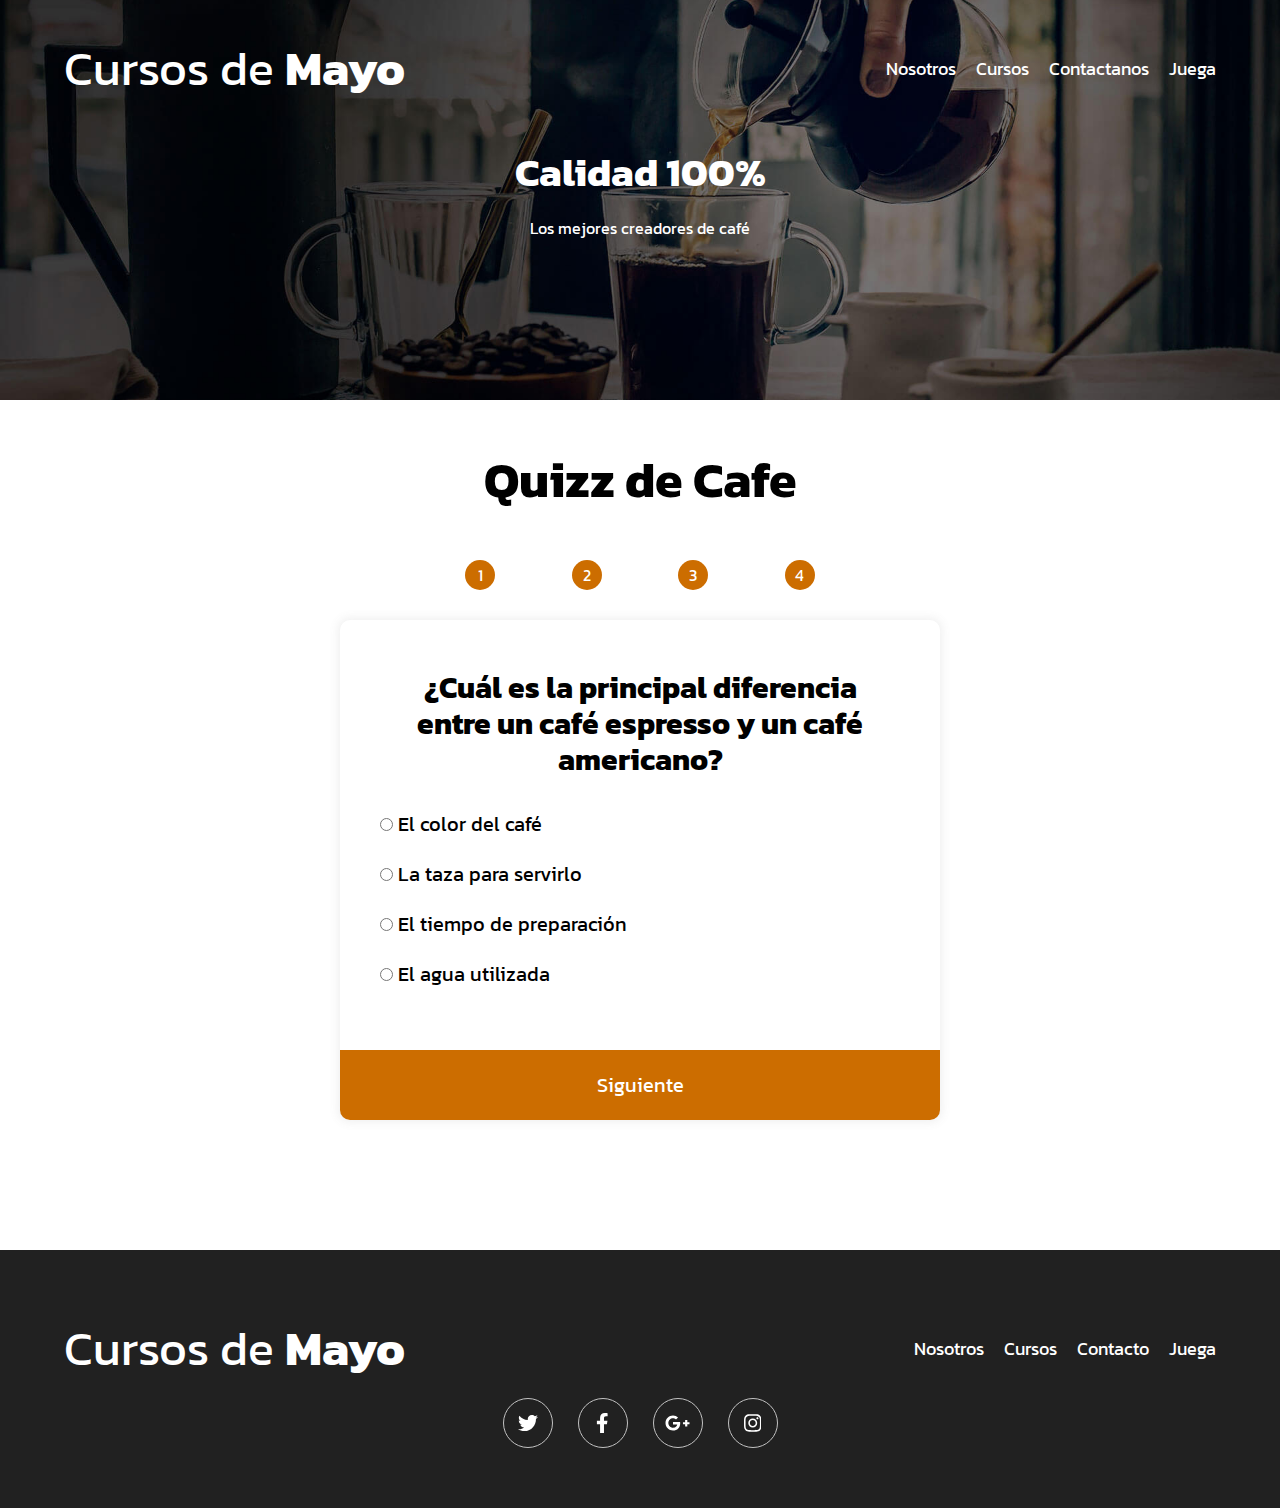
<file: quiz.html>
<!DOCTYPE html>
<html lang="en">

<head>
    <meta charset="UTF-8">
    <meta http-equiv="X-UA-Compatible" content="IE=edge">
    <meta name="viewport" content="width=device-width, initial-scale=1.0">
    <link rel="stylesheet" href="CSS/normalize.css">

    <title>MayoCursos</title>

    <link rel="shortcut icon" href="/img/icono.png" type="image/x-icon">
    <!-- Google fonts -->
    <link rel="preconnect" href="https://fonts.googleapis.com">
    <link rel="preconnect" href="https://fonts.gstatic.com" crossorigin>
    <link href="https://fonts.googleapis.com/css2?family=Open+Sans:ital@1&family=PT+Sans:wght@400;700&display=swap"
        rel="stylesheet">

    <link rel="stylesheet" href="CSS/style.css">
    <link rel="stylesheet" href="CSS/quiz_ext.css">
    <title>Document</title>
</head>

<body>

    <header class="header">
        <div class="contenedor ">
            <div class="barra no-margin">
                <a class="logo" href="index.html">
                    <h1 class="logo__nombre no-margin centrar-texto">Cursos de <span class="logo__bold">Mayo</span></h1>
                </a>

                <nav class="navegacion">
                    <a href="nosotros.html" class="navegacion__enlace">Nosotros</a>
                    <a href="cursos.html" class="navegacion__enlace">Cursos</a>
                    <a href="contacto.html" class="navegacion__enlace">Contactanos</a>
                    <a href="quiz.html" class="navegacion__enlace">Juega</a>
                </nav>
            </div>
        </div>

        <div class="header__texto">
            <h2 class="no-margin">Calidad 100%</h2>
            <p>Los mejores creadores de café</p>
        </div>
    </header>

    <main>
        <h3 class="centrar-texto">Quizz de Cafe</h3>
        <div class="progress-container">
            <div class="progress" id="progress"></div>
            <div class="circle active">1</div>
            <div class="circle">2</div>
            <div class="circle">3</div>
            <div class="circle">4</div>
        </div>
        <div class="quiz-container" id="quiz">
            <div class="quiz-header">
                <h4 id="question">Question text</h4>
                <ul>
                    <li>
                        <input type="radio" name="answer" id="a" class="answer">
                        <label for="a" id="a_text">Question</label>
                    </li>

                    <li>
                        <input type="radio" name="answer" id="b" class="answer">
                        <label for="b" id="b_text">Question</label>
                    </li>

                    <li>
                        <input type="radio" name="answer" id="c" class="answer">
                        <label for="c" id="c_text">Question</label>
                    </li>

                    <li>
                        <input type="radio" name="answer" id="d" class="answer">
                        <label for="d" id="d_text">Question</label>
                    </li>
                </ul>
            </div>
            <button id="submit">Siguiente</button>
        </div>
    </main>

    <footer class="footer">
        <div class="contenedor">
            <div class="barra no-margin">
                <a class="logo" href="index.html">
                    <h1 class="logo__nombre no-margin centrar-texto">Cursos de <span class="logo__bold">Mayo</span></h1>
                </a>

                <nav class="navegacion">
                    <a href="nosotros.html" class="navegacion__enlace">Nosotros</a>
                    <a href="cursos.html" class="navegacion__enlace">Cursos</a>
                    <a href="contacto.html" class="navegacion__enlace">Contacto</a>
                    <a href="quiz.html" class="navegacion__enlace">Juega</a>
                </nav>
            </div>
        </div>
        <div class="socials-container">
            <a href="#" class="social twitter">
                <svg height="1em" viewBox="0 0 512 512">
                    <path
                        d="M459.37 151.716c.325 4.548.325 9.097.325 13.645 0 138.72-105.583 298.558-298.558 298.558-59.452 0-114.68-17.219-161.137-47.106 8.447.974 16.568 1.299 25.34 1.299 49.055 0 94.213-16.568 130.274-44.832-46.132-.975-84.792-31.188-98.112-72.772 6.498.974 12.995 1.624 19.818 1.624 9.421 0 18.843-1.3 27.614-3.573-48.081-9.747-84.143-51.98-84.143-102.985v-1.299c13.969 7.797 30.214 12.67 47.431 13.319-28.264-18.843-46.781-51.005-46.781-87.391 0-19.492 5.197-37.36 14.294-52.954 51.655 63.675 129.3 105.258 216.365 109.807-1.624-7.797-2.599-15.918-2.599-24.04 0-57.828 46.782-104.934 104.934-104.934 30.213 0 57.502 12.67 76.67 33.137 23.715-4.548 46.456-13.32 66.599-25.34-7.798 24.366-24.366 44.833-46.132 57.827 21.117-2.273 41.584-8.122 60.426-16.243-14.292 20.791-32.161 39.308-52.628 54.253z">
                    </path>
                </svg>
            </a>

            <a href="#" class="social facebook"><svg height="1em" viewBox="0 0 320 512">
                    <path
                        d="M279.14 288l14.22-92.66h-88.91v-60.13c0-25.35 12.42-50.06 52.24-50.06h40.42V6.26S260.43 0 225.36 0c-73.22 0-121.08 44.38-121.08 124.72v70.62H22.89V288h81.39v224h100.17V288z">
                    </path>
                </svg></a>

            <a href="#" class="social google-plus">
                <svg height="1em" viewBox="0 0 640 512">
                    <path
                        d="M386.061 228.496c1.834 9.692 3.143 19.384 3.143 31.956C389.204 370.205 315.599 448 204.8 448c-106.084 0-192-85.915-192-192s85.916-192 192-192c51.864 0 95.083 18.859 128.611 50.292l-52.126 50.03c-14.145-13.621-39.028-29.599-76.485-29.599-65.484 0-118.92 54.221-118.92 121.277 0 67.056 53.436 121.277 118.92 121.277 75.961 0 104.513-54.745 108.965-82.773H204.8v-66.009h181.261zm185.406 6.437V179.2h-56.001v55.733h-55.733v56.001h55.733v55.733h56.001v-55.733H627.2v-56.001h-55.733z">
                    </path>
                </svg>
            </a>

            <a href="#" class="social instagram"><svg height="1em" viewBox="0 0 448 512">
                    <path
                        d="M224.1 141c-63.6 0-114.9 51.3-114.9 114.9s51.3 114.9 114.9 114.9S339 319.5 339 255.9 287.7 141 224.1 141zm0 189.6c-41.1 0-74.7-33.5-74.7-74.7s33.5-74.7 74.7-74.7 74.7 33.5 74.7 74.7-33.6 74.7-74.7 74.7zm146.4-194.3c0 14.9-12 26.8-26.8 26.8-14.9 0-26.8-12-26.8-26.8s12-26.8 26.8-26.8 26.8 12 26.8 26.8zm76.1 27.2c-1.7-35.9-9.9-67.7-36.2-93.9-26.2-26.2-58-34.4-93.9-36.2-37-2.1-147.9-2.1-184.9 0-35.8 1.7-67.6 9.9-93.9 36.1s-34.4 58-36.2 93.9c-2.1 37-2.1 147.9 0 184.9 1.7 35.9 9.9 67.7 36.2 93.9s58 34.4 93.9 36.2c37 2.1 147.9 2.1 184.9 0 35.9-1.7 67.7-9.9 93.9-36.2 26.2-26.2 34.4-58 36.2-93.9 2.1-37 2.1-147.8 0-184.8zM398.8 388c-7.8 19.6-22.9 34.7-42.6 42.6-29.5 11.7-99.5 9-132.1 9s-102.7 2.6-132.1-9c-19.6-7.8-34.7-22.9-42.6-42.6-11.7-29.5-9-99.5-9-132.1s-2.6-102.7 9-132.1c7.8-19.6 22.9-34.7 42.6-42.6 29.5-11.7 99.5-9 132.1-9s102.7-2.6 132.1 9c19.6 7.8 34.7 22.9 42.6 42.6 11.7 29.5 9 99.5 9 132.1s2.7 102.7-9 132.1z">
                    </path>
                </svg></a>
        </div>

    </footer>

    <script src="js/modernizir.js"></script>
    <script src="js/script.js"></script>
</body>

</html>
</file>
<file: CSS/style.css>
/* Importa las fuentes Kanit y Ubuntu Sans desde Google Fonts */
@import url('https://fonts.googleapis.com/css2?family=Kanit:ital,wght@0,100;0,200;0,300;0,400;0,500;0,600;0,700;0,800;0,900;1,100;1,200;1,300;1,400;1,500;1,600;1,700;1,800;1,900&family=Ubuntu+Sans:ital,wght@0,100..800;1,100..800&display=swap');

/* Definición de variables globales */
:root{
    /* Fuentes */
    --fuenteHeading: 'Kanit';
    --fuenteText: 'Kanit';

    /* Colores */
    --primario:#784D3C;
    --blanco: #ffffff;
    --negro: #212121;
    --gris: #e1e1e1;
}

/* Estilos generales para el documento HTML */
html{
    font-size: 62.5%; /* Para que 1 rem sea igual a 10 pixeles */
    box-sizing: border-box; /* Para que el margin, padding no afecte el ancho de los elementos */
}

*, *:before, *:after {
    box-sizing: inherit;
}

/* Estilos generales para el cuerpo del documento */
body{
    font-size: 16px;
    font-family: var(--fuenteText);
    line-height: 2;
}

/* Estilos para contenedores generales */
.contenedor{
    width: min(90%, 120rem); /* Aplica el valor mínimo disponible */
    margin: 0 auto;
}

/* Elimina decoraciones de enlaces */
a{
    text-decoration: none;
}

/* Estilos para encabezados */
h1, h2, h3, h4{
    font-family: var(--fuenteHeading);
    line-height: 1.2;
}

h1{
    font-size: 4.8rem;
}

h2{
    font-size: 4rem;
}

h3{
    font-size: 3.2rem;
}

h4{
    font-size: 2.8rem;
}

/* Asegura que las imágenes no superen su contenedor */
img{
    max-width: 100%;
}

/* Clases de utilidades */
.no-margin{
    margin: 0;
}

.no-padding{
    padding: 0;
}

.centrar-texto{
    text-align: center; 
}

.texto{
    color: var(--blanco);
}

/* Estilos para el encabezado */
/* Utiliza diferentes imágenes de encabezado dependiendo del soporte de WebP */

.header{
    background-image: url('/img/banners/banner.jpg');
    background-size: cover;
    background-repeat: no-repeat;
    background-position: center center; /* El doble center ayuda a centrar la imagen en X y Y */
    height: 40rem;
    transition: background-image 0.8s ease;
}

.logo{
    color: var(--blanco);
}

/* Estilos para la barra de navegación */
@media (min-width: 768px) { 
    .header__texto{
        margin-top: 15rem;
    }

    .barra{
        display: flex;
        justify-content: space-between;
        align-items: center;
    }

    .logo{
        color: var(--blanco);
    }

    .logo__nombre{
        font-weight: 400;
    }

    .logo__bold{
        font-weight: 700;
    }
}

@media (min-width: 768px) { 
    .navegacion{
        display: flex;
        gap: 2rem;
    }
}

.navegacion__enlace{
    display: block;
    text-align: center;
    font-size: 1.8rem;
    color: var(--blanco);
}

.barra{
    padding-top: 4rem;
}

/* Contenido principal */
.header__texto{
    text-align: center;
    color: var(--blanco);
    margin-top: 5rem;
}

@media (min-width: 768px) { 
    .contenido-principal{
        display: grid;
        grid-template-columns: 2fr 1fr;
        column-gap: 4rem;
    }
}

.entrada{
    border-bottom:1px solid var(--gris);
    margin-bottom: 2rem;
}

.entrada:last-of-type{
    border: none;
    margin: none;
}

/* Estilos para botones */
.boton{
    display: block;
    font-family: var(--fuenteHeading);
    color: var(--blanco);
    text-align: center;
    padding: 1rem 3rem;
    font-size: 1.8rem;
    text-transform: uppercase;
    font-weight: 700;
    margin-bottom: 2rem;
    border: none;
    transition: all 0.5s;
}

.boton:hover{
    background-color: rgb(204, 109, 0);
}

@media (min-width: 768px) { 
    .boton{
        display: inline-block;
    }
}

.boton--primario{
    background-color: var(--negro);
    transition: border-radius 0.5s ease;
    transition: transform 0.5s ease;
}

.boton--primario{
    border-radius: 10px;
    transform: scale(1.02);
}

.boton--secundario{
    background-color: var(--primario);
    transition: border-radius 0.5s ease;
    transition: transform 0.5s ease;
}

.boton--secundario:hover{
    border-radius: 10px;
    transform: scale(1.02);
}

/* Estilos para la lista de cursos */
.cursos{
    list-style: none;
}

.widget-curso{
    border-bottom: 1px solid var(--gris);
    margin-bottom: 2rem;
}

.widget-curso:last-of-type{
    border-bottom: none;
    margin: 0;
}

.widget-curso__label,
.curso__label{
    font-family: var(--fuenteHeading);
    font-weight: bold;
}

.widget-curso__label__info{
    font-weight: 400;
}

.widget-curso__label,
.widget-curso__label__info{
    font-size: 2rem;
}

/* Estilos para el pie de página */
.footer{
    background-color: var(--negro);
    padding: 3rem 0;
    margin-top: 2rem;
    padding-bottom: 3rem;
}

/* Estilos para la sección "Sobre nosotros" */
@media (min-width: 768px) { 
    .sobre-nosotros{
        display: grid;
        grid-template-columns: repeat(2, 1fr);
        gap: 2rem;
    }
}

/* Estilos para los elementos de curso */
.curso{
    padding: 3rem 0;
    border-bottom: 1px solid var(--gris);
}

.curso:last-of-type{
    border: none;
}

@media (min-width: 768px) { 
    .curso{
        display: grid;
        grid-template-columns: 1fr 2fr;
        gap: 2rem;
    }
}

/* Estilos para el fondo de contacto */
.contacto-bg{
    background-image: url(/img/contacto.jpg);
    height: 40rem;
}

/* Estilos para el formulario */
.formulario{
    background-color: var(--blanco);
    margin: -5rem auto 0 auto;
    width: 80%;
    padding: 5rem;
    border-radius: 10px;
}

@media (min-width: 410px) { 
    .formulario{
        background-color: var(--blanco);
        margin: -5rem auto 0 auto;
        width: 95%;
        padding: 5rem;
    }

    .campo{
        display: flex;
        margin-bottom: 2rem;
    }
}

.campo__label{
    flex: 0 0 9rem;
    text-align: left;
}

.campo__filed{
    flex: 1;
    border: 1px solid var(--gris);
}

.campo__filed--textarea{
    height: 20rem;
}

.socials-container {
    width: 100%;
    height: fit-content;
    display: flex;
    align-items: center;
    justify-content: center;
    gap: 25px;
    padding: 20px 40px;
    background-color: var(--negro);
    margin-bottom: 10px;
  }
  .social {
    width: 50px;
    height: 50px;
    display: flex;
    align-items: center;
    justify-content: center;
    border-radius: 50%;
    border: 1px solid rgb(194, 194, 194);
  }
  .twitter:hover {
    background: linear-gradient(45deg, #66757f, #00acee, #36daff, #dbedff);
  }
  .facebook:hover {
    background: linear-gradient(45deg, #134ac0, #316ff6, #78a3ff);
  }
  .google-plus:hover {
    background: linear-gradient(45deg, #872419, #db4a39, #ff7061);
  }
  .instagram:hover {
    background: #f09433;
    background: -moz-linear-gradient(
      45deg,
      #f09433 0%,
      #e6683c 25%,
      #dc2743 50%,
      #cc2366 75%,
      #bc1888 100%
    );
    background: -webkit-linear-gradient(
      45deg,
      #f09433 0%,
      #e6683c 25%,
      #dc2743 50%,
      #cc2366 75%,
      #bc1888 100%
    );
    background: linear-gradient(
      45deg,
      #f09433 0%,
      #e6683c 25%,
      #dc2743 50%,
      #cc2366 75%,
      #bc1888 100%
    );
    filter: progid:DXImageTransform.Microsoft.gradient( startColorstr='#f09433', endColorstr='#bc1888',GradientType=1 );
  }
  .social svg {
    fill: white;
    height: 20px;
  }
  
  .tablota{
    width: 100%;
    margin: 50px;
    td{
        height: auto;
        img{
            width: 580px;
        }
    }
    .nose{
        margin: 15px;
    }
  }
</file>
<file: CSS/quiz_ext.css>
/* Estilos para el contenedor principal */
main {
    width: 100%; /* El ancho del contenedor es del 100% */
    display: grid; /* Usa grid layout */
    place-items: center; /* Centra los elementos dentro del grid */
}

/* Estilos para el contenedor del quiz */
.quiz-container {
    background-color: #fff; /* Color de fondo blanco */
    border-radius: 10px; /* Bordes redondeados */
    box-shadow: 0 0 10px 2px rgba(100, 100, 100, 0.1); /* Sombra alrededor del contenedor */
    width: 600px; /* Ancho fijo de 600px */
    overflow: hidden; /* Oculta contenido que se desborda */
    display: grid; /* Usa grid layout */
    place-items: center; /* Centra los elementos dentro del grid */
    margin-bottom: 110px; /* Margen inferior de 110px */
}

/* Estilos para el encabezado del quiz */
.quiz-header {
    padding: 4rem; /* Relleno de 4rem */
}

/* Estilos para los encabezados h3 */
h3 {
    font-size: 50px; /* Tamaño de fuente de 50px */
}

/* Estilos para los encabezados h4 */
h4 {
    padding: 1rem; /* Relleno de 1rem */
    font-size: 30px; /* Tamaño de fuente de 30px */
    text-align: center; /* Texto centrado */
    margin: 0; /* Sin margen */
}

/* Estilos para las listas no ordenadas */
ul {
    list-style-type: none; /* Sin estilo de lista */
    padding: 0; /* Sin relleno */
}

/* Estilos para los elementos de lista */
ul li {
    font-size: 20px; /* Tamaño de fuente de 20px */
    margin: 1rem 0; /* Margen vertical de 1rem */
}

/* Estilos para las etiquetas dentro de los elementos de lista */
ul li label {
    cursor: pointer; /* Cursor en forma de puntero */
}

/* Estilos para los botones */
button {
    background-color: rgb(204, 109, 0); /* Color de fondo naranja */
    color: #fff; /* Color de texto blanco */
    border: none; /* Sin borde */
    display: block; /* Se muestra como un bloque */
    width: 100%; /* Ancho del 100% */
    cursor: pointer; /* Cursor en forma de puntero */
    font-size: 20px; /* Tamaño de fuente de 20px */
    font-family: inherit; /* Hereda la familia de fuente */
    padding: 1.3rem; /* Relleno de 1.3rem */
    height: 70px; /* Altura de 70px */
}

/* Estilos para el botón en estado hover */
button:hover {
    background-color: rgb(134, 72, 0); /* Color de fondo marrón oscuro */
}

/* Estilos para el botón en estado focus */
button:focus {
    outline: none; /* Sin contorno */
    background-color: rgb(134, 72, 0); /* Color de fondo marrón oscuro */
}

/* Estilos para la imagen gif de puntaje */
.scores_gif {
    width: 170px; /* Ancho de 170px */
    margin: 10px; /* Margen de 10px */
}

/* Estilos para el contenedor de progreso */
.progress-container {
  display: flex; /* Usa flexbox */
  justify-content: space-between; /* Distribuye elementos con espacio entre ellos */
  position: relative; /* Posición relativa */
  margin-bottom: 30px; /* Margen inferior de 30px */
  max-width: 100%; /* Ancho máximo del 100% */
  width: 350px; /* Ancho fijo de 350px */
}

/* Pseudo-elemento para la línea de progreso vacía */
.progress-container::before {
  content: ''; /* Contenido vacío */
  background-color: var(--line-border-empty); /* Color de fondo de la línea */
  position: absolute; /* Posición absoluta */
  top: 50%; /* Centrado vertical */
  left: 0; /* Alineado a la izquierda */
  transform: translateY(-50%); /* Ajuste para centrar */
  height: 4px; /* Altura de 4px */
  width: 100%; /* Ancho del 100% */
  z-index: -1; /* Z-index para posicionar detrás */
}

/* Estilos para la barra de progreso */
.progress {
  background-color: rgb(204, 109, 0); /* Color de fondo naranja */
  position: absolute; /* Posición absoluta */
  top: 50%; /* Centrado vertical */
  left: 0; /* Alineado a la izquierda */
  transform: translateY(-50%); /* Ajuste para centrar */
  height: 4px; /* Altura de 4px */
  width: 0%; /* Ancho inicial del 0% */
  z-index: -1; /* Z-index para posicionar detrás */
  transition: 0.4s ease; /* Transición suave */
}

/* Estilos para los círculos de progreso */
.circle {
  background-color: rgb(204, 109, 0); /* Color de fondo naranja */
  color: #ffffff; /* Color de texto blanco */
  border-radius: 50%; /* Forma circular */
  height: 30px; /* Altura de 30px */
  width: 30px; /* Ancho de 30px */
  display: flex; /* Usa flexbox */
  align-items: center; /* Centrado vertical */
  justify-content: center; /* Centrado horizontal */
  border: 3px solid var(--line-border-empty); /* Borde sólido */
  transition: 0.4s ease; /* Transición suave */
}

/* Estilos para los círculos activos */
.circle.active {
  border-color: var(--line-border-fill); /* Color de borde para el círculo activo */
}
</file>
